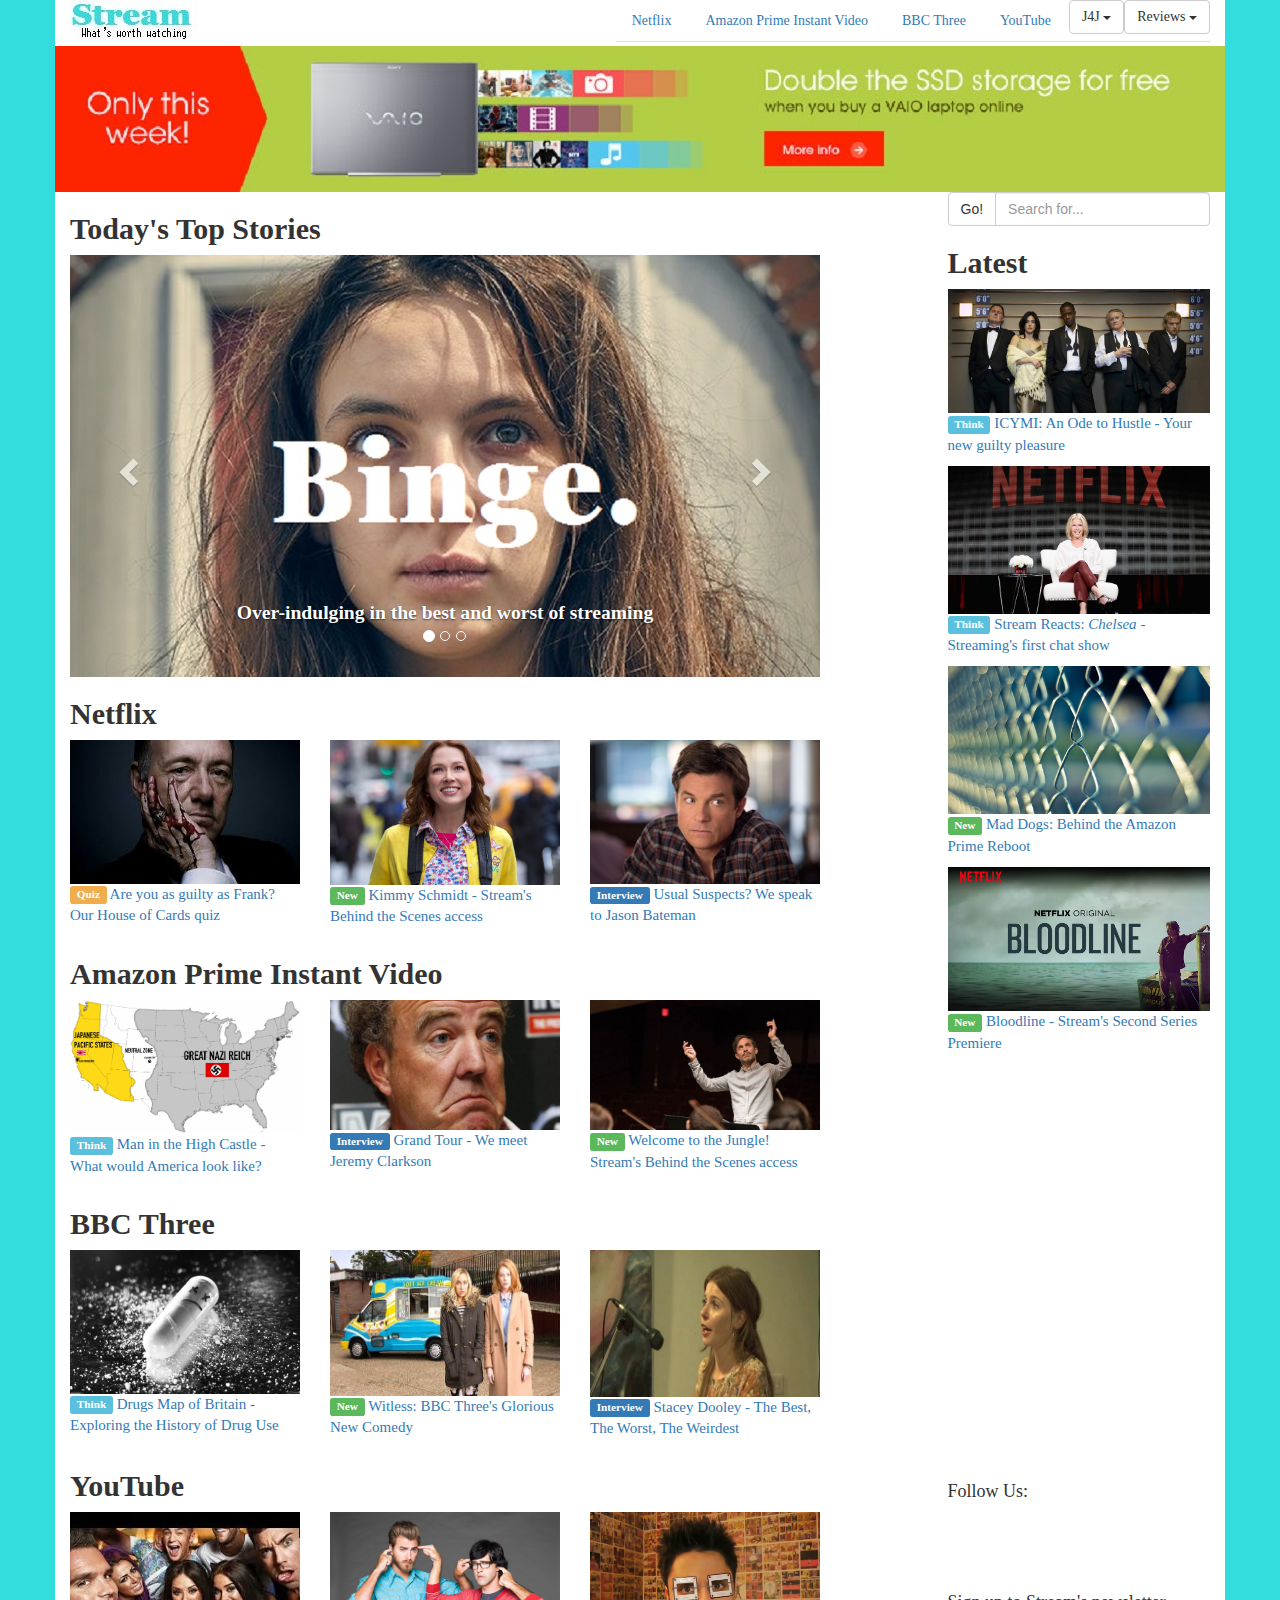
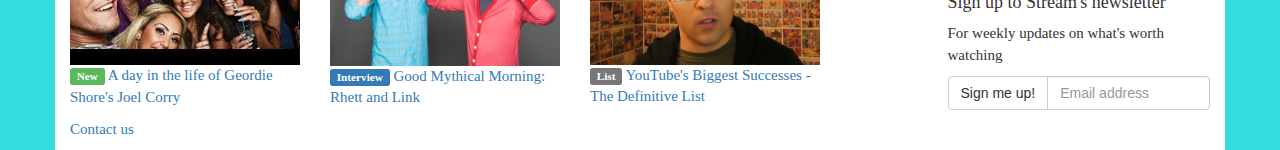
<file: bootstrap-3.3.6-dist/index.html>
<!DOCTYPE html>
<html lang="en">
  <head>
    <meta charset="utf-8">
    <meta http-equiv="X-UA-Compatible" content="IE=edge">
    <meta name="viewport" content="width=device-width, initial-scale=1">
    <link rel="stylesheet" href="https://maxcdn.bootstrapcdn.com/font-awesome/4.6.2/css/font-awesome.min.css">
    <!-- The above 3 meta tags *must* come first in the head; any other head content must come *after* these tags -->
    <title>Stream: What's Worth Watching</title>

    <!-- Bootstrap -->
    <link href="css/bootstrap.min.css" rel="stylesheet">
    <link rel='stylesheet prefetch' href='https://cdnjs.cloudflare.com/ajax/libs/animate.css/3.2.3/animate.min.css'>
<link rel="stylesheet" href="css/custom.css" media="screen" title="no title" charset="utf-8">

    <!-- HTML5 shim and Respond.js for IE8 support of HTML5 elements and media queries -->
    <!-- WARNING: Respond.js doesn't work if you view the page via file:// -->
    <!--[if lt IE 9]>
      <script src="https://oss.maxcdn.com/html5shiv/3.7.2/html5shiv.min.js"></script>
      <script src="https://oss.maxcdn.com/respond/1.4.2/respond.min.js"></script>
    <![endif]-->
  </head>
  
  <body cz-shortcut-listen="true">
  <script src="https://ajax.googleapis.com/ajax/libs/jquery/1.11.3/jquery.min.js"></script>
    <!-- Include all compiled plugins (below), or include individual files as needed -->
    <script src="js/bootstrap.min.js"></script>
    <script src='https://kimberleybond21.github.io/STREAM-MAG/bootstrap-3.3.6-dist/wow.js'></script>

    <div class="blog-masthead">
      <div class="container">
        <a href="index.html"><img src="img/strm1.jpg" alt="" /></a>
        <nav class="blog-nav pull-right" >
          <ul class="nav nav-tabs">
    <li role="presentation"><a href="#">Netflix</a></li>
    <li role="presentation"><a href="#">Amazon Prime Instant Video</a></li>
    <li role="presentation"><a href="#">BBC Three</a></li>
    <li role="presentation"><a href="#">YouTube</a></li>
    <li role="presentation">
      <div class="dropdown">
    <button class="btn btn-default dropdown-toggle" type="button" id="dropdownMenu1" data-toggle="dropdown" aria-haspopup="true" aria-expanded="true">
      J4J
      <span class="caret"></span>
    </button>
    <ul class="dropdown-menu" aria-labelledby="dropdownMenu1">
      <li><a href="#">Binge</a></li>
      <li><a href="#">Quizzes</a></li>
      <li><a href="#">Community</a></li>
      <li><a href="#">ICYMI</a></li>
      <li role="separator" class="divider"></li>
      <li><a href="#">Tube - Stream's Channel</a></li>
    </ul>
    <li role="presentation">
  <div class="dropdown">
<button class="btn btn-default dropdown-toggle" type="button" id="dropdownMenu1" data-toggle="dropdown" aria-haspopup="true" aria-expanded="true">
  Reviews
  <span class="caret"></span>
</button>
<ul class="dropdown-menu" aria-labelledby="dropdownMenu1">
  <li><a href="#">What's New</a></li>
  <li><a href="#">What's Next</a></li>
  <li><a href="#">What's Leaving</a></li>
  </div></li>


  </ul></nav>
      </div>
    </div>

    <div class="container">

      <div class="blog-header">


      </div>

      <div class="row">
            <img src="img/bnrad.jpg" alt="Responsive image"/>
        <div class="col-sm-8 blog-main">

          <div class="blog-post">

            <h2 class="blog-post-title"><b>Today's Top Stories </h2></b>


            <div id="carousel-example-generic" class="carousel slide" data-ride="carousel">
  <!-- Indicators -->
  <ol class="carousel-indicators">
    <li data-target="#carousel-example-generic" data-slide-to="0" class="active"></li>
    <li data-target="#carousel-example-generic" data-slide-to="1"></li>
    <li data-target="#carousel-example-generic" data-slide-to="2"></li>
  </ol>

  <!-- Wrapper for slides -->
  <div class="carousel-inner" role="listbox">
    <div class="item active">
      <img src="img/13.jpg" alt="Responsive image">
      <div class="carousel-caption">
      <a href="Binge.html"> Over-indulging in the best and worst of streaming </a>
      </div>
    </div>
    <div class="item">
      <img src="img/mbmf.jpg" alt="Responsive image">
      <div class="carousel-caption">
<a href="mbmf page.html"> <i>  Murdered By My Father </i>: The uncomfortable reality behind BBC 3's hard-hitting drama </a>
      </div>

    </div>
    <div class="item">
      <!-- 16:9 aspect ratio -->
<iframe width="800" height="417" src="https://www.youtube.com/embed/8U5yVrQ_1eY" frameborder="0" allowfullscreen></iframe>
      <div class="carousel-caption">
    <a href="https://www.youtube.com/watch?v=8U5yVrQ_1eY">  <i> Stream </i> Reacts: Pakistani's Discuss <i>Murdered By My Father</i> </a>
      </div>
    </div>
  </div>

  <!-- Controls -->
  <a class="left carousel-control" href="#carousel-example-generic" role="button" data-slide="prev">
    <span class="glyphicon glyphicon-chevron-left" aria-hidden="true"></span>
    <span class="sr-only">Previous</span>
  </a>
  <a class="right carousel-control" href="#carousel-example-generic" role="button" data-slide="next">
    <span class="glyphicon glyphicon-chevron-right" aria-hidden="true"></span>
    <span class="sr-only">Next</span>
  </a>
</div>
<script type="text/javascript">
  $('.carousel').carousel()
</script>


          </div><!-- /.blog-post -->

<h2><b> Netflix </h2></b>

          <div class="row Netflix">
            <div class="col-md-4">
              <a href="film.html"> <img src="img/hoc.jpg" class= "img-responsive" alt="Responsive image">
                <p>
              <span class="label label-warning">Quiz</span> Are you as guilty as Frank? Our House of Cards quiz
              </p> </a>
            </div>
            <div class="col-md-4">
              <a href="film.html"> <img src="img/uks.jpg" class= "img-responsive" alt="Responsive image">
                <p>
              <span class="label label-success">New</span>  Kimmy Schmidt - Stream's Behind the Scenes access
              </p> </a>
            </div>
            <div class="col-md-4">
              <a href="film.html"> <img src="img/arrd.jpg" class= "img-responsive" alt="Responsive image">
                <p>
                  <span class="label label-primary">Interview</span> Usual Suspects? We speak to Jason Bateman
              </p> </a>
            </div>



          </div>

          <h2><b> Amazon Prime Instant Video</h2></b>

                    <div class="row Netflix">
                      <div class="col-md-4">
                      <a href="film.html"> <img src="img/mhc.png" class= "img-responsive" alt="Responsive image">
                          <p>
                      <span class="label label-info">Think</span>   Man in the High Castle - What would America look like?
                        </p> </a>
                      </div>
                      <div class="col-md-4">
                        <a href="film.html"> <img src="img/jez.jpg" class= "img-responsive" alt="Responsive image">
                          <p>
                        <span class="label label-primary">Interview</span>  Grand Tour - We meet Jeremy Clarkson
                        </p> </a>
                      </div>
                      <div class="col-md-4">
                        <a href="film.html"> <img src="img/mj.jpg" class= "img-responsive" alt="Responsive image">
                          <p>
                        <span class="label label-success">New</span>  Welcome to the Jungle! Stream's Behind the Scenes access
                        </p> </a>
                      </div>

                    </div>

                    <h2><b> BBC Three </h2></b>

                              <div class="row Netflix">
                                <div class="col-md-4">
                                  <a href="film.html"> <img src="img/drg.jpg" class= "img-responsive" alt="Responsive image">
                                    <p>
                                    <span class="label label-info">Think</span> Drugs Map of Britain - Exploring the History of Drug Use
                                  </p> </a>
                                </div>
                                <div class="col-md-4">
                                  <a href="film.html"> <img src="img/wtls.jpg" class= "img-responsive" alt="Responsive image">
                                    <p>
                                    <span class="label label-success">New</span> Witless: BBC Three's Glorious New Comedy
                                  </p> </a>
                                </div>
                                <div class="col-md-4">
                                  <a href="film.html"> <img src="img/sd.jpg" class= "img-responsive" alt="Responsive image">
                                    <p>
                          <span class="label label-primary">Interview</span> Stacey Dooley - The Best, The Worst, The Weirdest
                                  </p> </a>
                                </div>

                              </div>

                              <h2><b> YouTube </h2></b>

                                        <div class="row Netflix">
                                          <div class="col-md-4">
                                            <a href="film.html"> <img src="img/gs.jpg" class= "img-responsive" alt="Responsive image">
                                              <p>
                                            <span class="label label-success">New</span>    A day in the life of Geordie Shore's Joel Corry
                                            </p> </a>
                                          </div>
                                          <div class="col-md-4">
                                            <a href="film.html"> <img src="img/rl.jpg" class= "img-responsive" alt="Responsive image">
                                              <p>
                                         <span class="label label-primary">Interview</span>  Good Mythical Morning: Rhett and Link
                                            </p> </a>
                                          </div>
                                          <div class="col-md-4">
                                            <a href="film.html"> <img src="img/rwj.jpg" class= "img-responsive" alt="Responsive image">
                                              <p>
                                            <span class="label label-default">List</span> YouTube's Biggest Successes - The Definitive List
                                            </p> </a>

                                          </div>



        </div><!-- /.blog-main -->
</div>

        <div class="col-sm-3 col-sm-offset-1 blog-sidebar">
          <div class="input-group">
     <span class="input-group-btn">
       <button class="btn btn-default" type="button">Go!</button>
     </span>
     <input type="text" class="form-control" placeholder="Search for...">
   </div><!-- /input-group -->
          <div class="sidebar-module sidebar-module-inset">

            <h2><b>Latest</b></h2>
          </div>
          <div class="sidebar-module">
            <ol class="list-unstyled">
              <li class="animated fadeInRight wow"><a href="hustle page.html"><img src="img/hstl.jpg" class= "img-responsive" alt="Responsive image">
                <p>  <span class="label label-info">Think</span> ICYMI: An Ode to Hustle - Your new guilty pleasure
                </p> </a> </a></li>
              <li class="animated fadeInRight wow"><a href="new chat show.html"> <img src="img/chlsee.jpg" class= "img-responsive" alt="Responsive image">
                <p>  <span class="label label-info">Think</span> Stream Reacts: <i> Chelsea </i>- Streaming's first chat show
                </p> </a> </a></li>

              <li class="animated fadeInRight wow"><a href="film.html"><img src="img/mdgs.jpg" class= "img-responsive" alt="Responsive image">
              <p>  <span class="label label-success">New</span> Mad Dogs: Behind the Amazon Prime Reboot </p></a></li>
              <li class="animated fadeInRight wow"><a href="film.html"><img src="img/bldln.jpg" class= "img-responsive" alt="Responsive image">
            <p>    <span class="label label-success">New</span>  Bloodline - Stream's Second Series Premiere </p></a></li>
              <li class="animated fadeInRight wow"><a href="film.html"><img src="img/jj.jpg" class= "img-responsive" alt="Responsive image">
              <p>  <span class="label label-primary">Interview</span> Jessica Jones - We Speak to Krysten Ritter </p></a></li></a></li>
              <li class="animated fadeInRight wow"><a href="film.html"><img src="img/bjhm.jpg" class= "img-responsive" alt="Responsive image">
              <p>  <span class="label label-warning">Quiz</span> BoJack Horseman - How damn fine are you? </p></a></li>

            </ol>
          </div>
          <div class="sidebar-module">
            <h4>Follow Us:</h4>

              <div class="share">
                  <a href="film.html"><i class="fa fa-twitter-square animated zoomIn wow"></i></a>
                  <a href="film.html"><i class="fa fa-facebook-square animated zoomIn wow"></i></a>
                <a href="film.html"><i class="fa fa-snapchat-square animated zoomIn wow"></i></a>
                <a href="film.html"><i class="fa fa-instagram animated zoomIn wow"></i></a>

                <h4> Sign up to Stream's newsletter </h4>
                <p> For weekly updates on what's worth watching </p>
                <div class="input-group">
           <span class="input-group-btn">
             <button class="btn btn-default" type="button">Sign me up!</button>
           </span>
           <input type="text" class="form-control" placeholder="Email address">
         </div><!-- /input-group -->

              </div>            </footer>
            </ol>
          </div>
        </div><!-- /.blog-sidebar -->

      </div><!-- /.row -->
      <p>  <a href="film.html">Contact us</a> </p>
    </div><!-- /.container -->

    <footer class="blog-footer">




 
  </body>
</html>
<script>
new WOW().init();

</script>
</file>
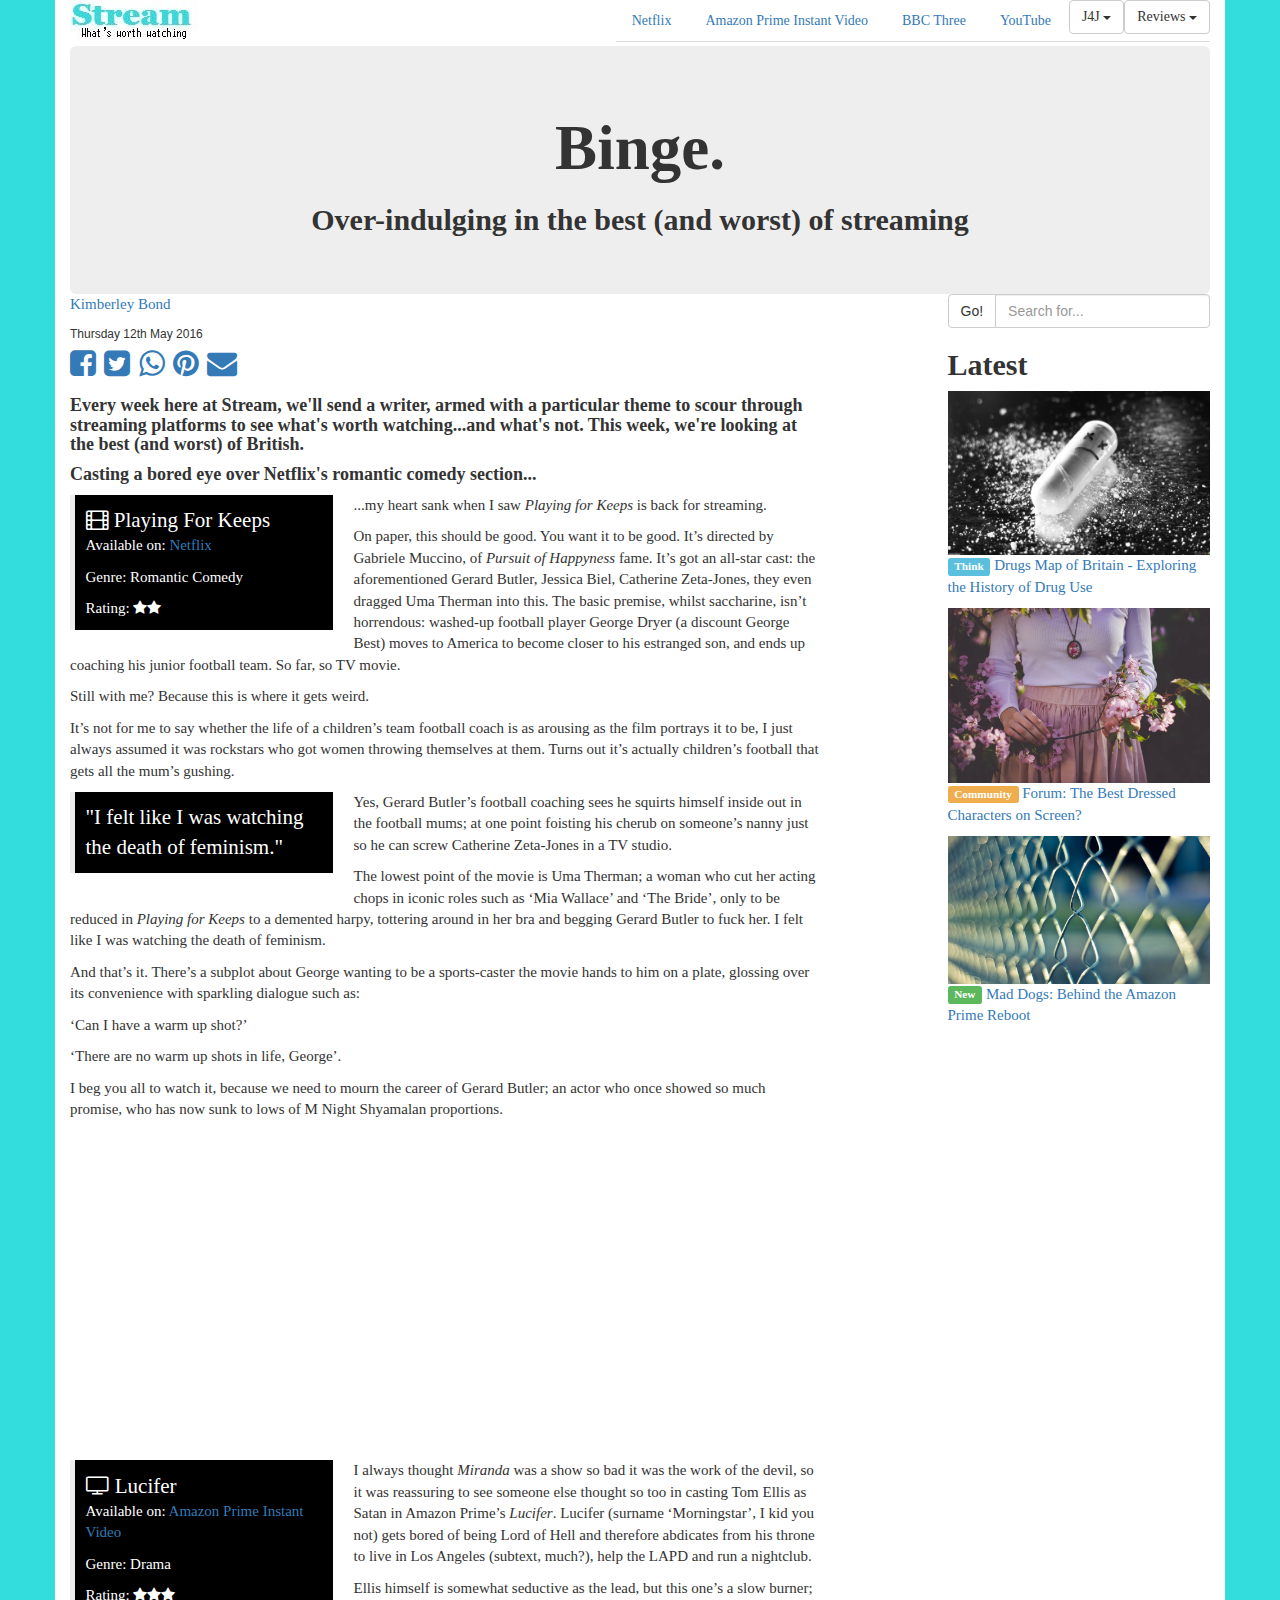
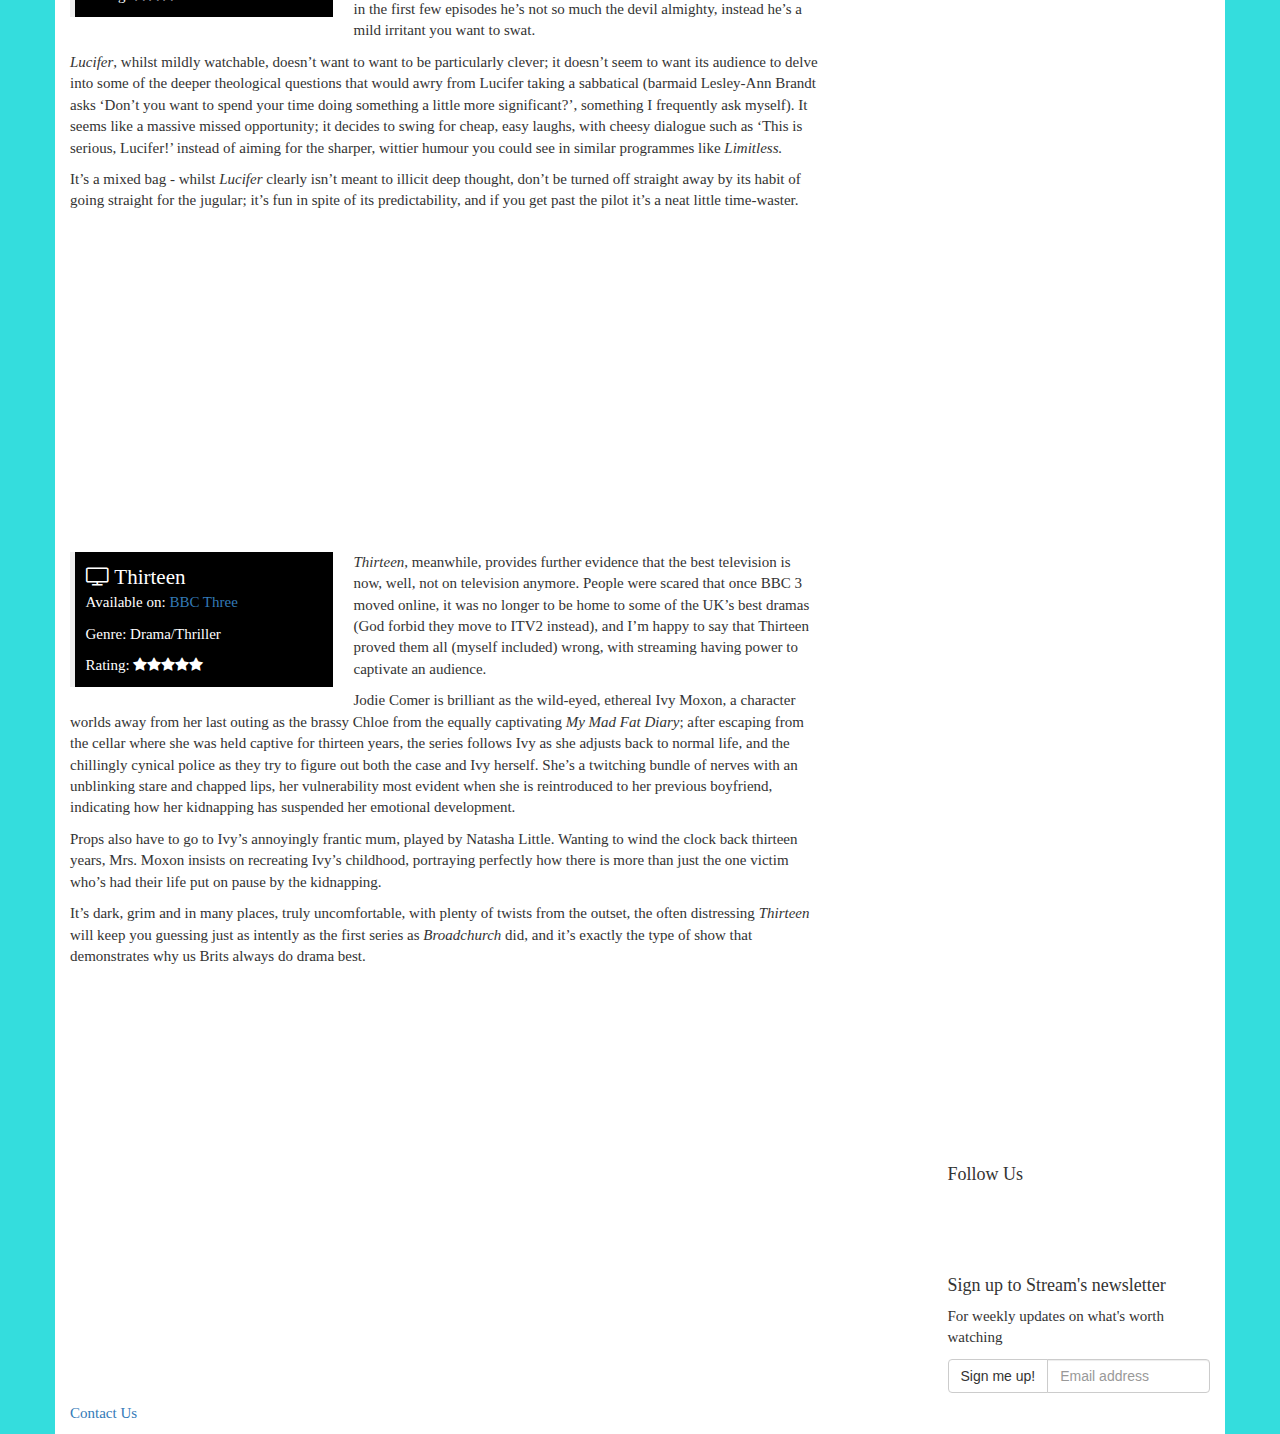
<file: bootstrap-3.3.6-dist/Binge.html>
<!DOCTYPE html>
<html lang="en">
  <head>
    <meta charset="utf-8">
    <meta http-equiv="X-UA-Compatible" content="IE=edge">
    <meta name="viewport" content="width=device-width, initial-scale=1">
    <!-- The above 3 meta tags *must* come first in the head; any other head content must come *after* these tags -->
    <title>Binge: Overindulging in the Best (and Worst) of streaming </title>
    <link rel="stylesheet" href="https://maxcdn.bootstrapcdn.com/font-awesome/4.6.2/css/font-awesome.min.css">
    <!-- Bootstrap -->
    <link href="css/bootstrap.min.css" rel="stylesheet">
    <link rel='stylesheet prefetch' href='https://cdnjs.cloudflare.com/ajax/libs/animate.css/3.2.3/animate.min.css'>
<link rel="stylesheet" href="css/custom.css" media="screen" title="no title" charset="utf-8">

    <!-- HTML5 shim and Respond.js for IE8 support of HTML5 elements and media queries -->
    <!-- WARNING: Respond.js doesn't work if you view the page via file:// -->
    <!--[if lt IE 9]>
      <script src="https://oss.maxcdn.com/html5shiv/3.7.2/html5shiv.min.js"></script>
      <script src="https://oss.maxcdn.com/respond/1.4.2/respond.min.js"></script>
    <![endif]-->
  </head>
  <body cz-shortcut-listen="true">
<script src="https://ajax.googleapis.com/ajax/libs/jquery/1.11.3/jquery.min.js"></script>
    <!-- Include all compiled plugins (below), or include individual files as needed -->
    <script src="js/bootstrap.min.js"></script>
    <script src='https://kimberleybond21.github.io/STREAM-MAG/bootstrap-3.3.6-dist/wow.js'></script>
    <div class="blog-masthead">
      <div class="container">
        <a href="index.html"><img src="img/strm1.jpg" alt="" /></a>
        <nav class="blog-nav pull-right" >
          <ul class="nav nav-tabs">
    <li role="presentation"><a href="#">Netflix</a></li>
    <li role="presentation"><a href="#">Amazon Prime Instant Video</a></li>
    <li role="presentation"><a href="#">BBC Three</a></li>
    <li role="presentation"><a href="#">YouTube</a></li>
    <li role="presentation">
      <div class="dropdown">
    <button class="btn btn-default dropdown-toggle" type="button" id="dropdownMenu1" data-toggle="dropdown" aria-haspopup="true" aria-expanded="true">
      J4J
      <span class="caret"></span>
    </button>
    <ul class="dropdown-menu" aria-labelledby="dropdownMenu1">
      <li><a href="#">Binge</a></li>
      <li><a href="#">Quizzes</a></li>
      <li><a href="#">Community</a></li>
      <li><a href="#">ICYMI</a></li>
      <li role="separator" class="divider"></li>
      <li><a href="#">Tube - Stream's Channel</a></li>
    </ul>
    <li role="presentation">
  <div class="dropdown">
<button class="btn btn-default dropdown-toggle" type="button" id="dropdownMenu1" data-toggle="dropdown" aria-haspopup="true" aria-expanded="true">
  Reviews
  <span class="caret"></span>
</button>
<ul class="dropdown-menu" aria-labelledby="dropdownMenu1">
  <li><a href="#">What's New</a></li>
  <li><a href="#">What's Next</a></li>
  <li><a href="#">What's Leaving</a></li>
  </div></li>


  </ul></nav>
      </div>
    </div>



<div class="container">
  <div class="jumbotron">
  <h1><b>Binge.</b></h1>
  <h2><b>Over-indulging in the best (and worst) of streaming</b></h2>
</div>


  <div class="row">

    <div class="col-sm-8 blog-main">

      <span><p><a href="https://twitter.com/0xKimberley">Kimberley Bond</a></p></span>
      <div class="byline"> Thursday 12th May 2016
      </div>
      <div class="share2">
        <a href="film.html"><i class="fa fa-facebook-square" aria-hidden="true"></i></a></li>
        <a href="film.html"><i class="fa fa-twitter-square" aria-hidden="true"></i></a></li>
        <a href="film.html"><i class="fa fa-whatsapp" aria-hidden="true"></i></a></li>
        <a href="film.html"><i class="fa fa-pinterest" aria-hidden="true"></i></a></li>
        <a href="film.html"><i class="fa fa-envelope" aria-hidden="true"></i></a></li>
      </div>
  <h4> <b> Every week here at Stream, we'll send a writer, armed with a particular theme to scour through streaming platforms to see what's worth watching...and what's not. This week, we're looking at the best (and worst) of British.
      </b></h4>











                    <h4><b> Casting a bored eye over Netflix's romantic comedy section... </h4></b>
                    <blockquote class="left">
                  <i class="fa fa-film" aria-hidden="true"></i> Playing For Keeps
                    <p>Available on: <a href="https://www.netflix.com/search/playing?jbv=70208258&jbp=0&jbr=0/#"> Netflix</p> </a>
                    <p>Genre: Romantic Comedy</p>
                    <p>Rating: <i class="fa fa-star" aria-hidden="true"></i><i class="fa fa-star" aria-hidden="true"></i></p>
                    </blockquote>
                    <p>...my heart sank when I saw <i>Playing for Keeps</i> is back for streaming. </p>
                  <p> On paper, this should be good. You want it to be good. It’s directed by Gabriele Muccino, of <i>Pursuit of Happyness</i> fame. It’s got an all-star cast: the aforementioned Gerard Butler, Jessica Biel, Catherine Zeta-Jones, they even dragged Uma Therman into this. The basic premise, whilst saccharine, isn’t horrendous: washed-up football player George Dryer (a discount George Best) moves to America to become closer to his estranged son, and ends up coaching his junior football team. So far, so TV movie.
                  </p>







                    <p> Still with me? Because this is where it gets weird.</p>
                    <p> It’s not for me to say whether the life of a children’s team football coach is as arousing as the film portrays it to be, I just always assumed it was rockstars who got women throwing themselves at them. Turns out it’s actually children’s football that gets all the mum’s gushing. </p>
                    <blockquote class="left">
  "I felt like I was watching the death of feminism."
</blockquote>
<p> Yes, Gerard Butler’s football coaching sees he squirts himself inside out in the football mums; at one point foisting his cherub on someone’s nanny just so he can screw Catherine Zeta-Jones in a TV studio. </p>
<p> The lowest point of the movie is Uma Therman; a woman who cut her acting chops in iconic roles such as ‘Mia Wallace’ and ‘The Bride’, only to be reduced in <i>Playing for Keeps</i> to a demented harpy, tottering around in her bra and begging Gerard Butler to fuck her. I felt like I was watching the death of feminism. </p>
<p> And that’s it. There’s a subplot about George wanting to be a sports-caster the movie hands to him on a plate, glossing over its convenience with sparkling dialogue such as: </p>
<p>‘Can I have a warm up shot?’ </p>
<p> ‘There are no warm up shots in life, George’. </p>

<p> I beg you all to watch it, because we need to mourn the career of Gerard Butler; an actor who once showed so much promise, who has now sunk to lows of M Night Shyamalan proportions. </p>
<iframe width="750" height="315" src="https://www.youtube.com/embed/ez9U9bw4XwM" frameborder="0" allowfullscreen></iframe> </blockquote>
<p></p>
<p>
  </p>
  <p>

  </p>


                        <blockquote class="left">
                       <i class="fa fa-television" aria-hidden="true"></i> Lucifer
                      <p> Available on: <a href="http://www.watch-episodes.tv/lucifer/#"> Amazon Prime Instant Video </p> </a>
                      <p> Genre: Drama </p>
                      <p> Rating: <i class="fa fa-star" aria-hidden="true"></i><i class="fa fa-star" aria-hidden="true"></i><i class="fa fa-star" aria-hidden="true"></i> </p>
                      </blockquote>


<p>                      I always thought <i>Miranda</i> was a show so bad it was the work of the devil, so it was reassuring to see someone else thought so too in casting Tom Ellis as Satan in Amazon Prime’s <i>Lucifer</i>. Lucifer (surname ‘Morningstar’, I kid you not) gets bored of being Lord of Hell and therefore abdicates from his throne to live in Los Angeles (subtext, much?), help the LAPD and run a nightclub. </p>
<p> Ellis himself is somewhat seductive as the lead, but this one’s a slow burner; in the first few episodes he’s not so much the devil almighty, instead he’s a mild irritant you want to swat. </p>
<p> <i>Lucifer</i>, whilst mildly watchable, doesn’t want to want to be particularly clever; it doesn’t seem to want its audience to delve into some of the deeper theological questions that would awry from Lucifer taking a sabbatical (barmaid Lesley-Ann Brandt asks ‘Don’t you want to spend your time doing something a little more significant?’, something I frequently ask myself). It seems like a massive missed opportunity; it decides to swing for cheap, easy laughs, with cheesy dialogue such as ‘This is serious, Lucifer!’ instead of aiming for the sharper, wittier humour you could see in similar programmes like <i>Limitless.</i> </p>
<p> It’s a mixed bag - whilst <i>Lucifer</i> clearly isn’t meant to illicit deep thought, don’t be turned off straight away by its habit of going straight for the jugular; it’s fun in spite of its predictability, and if you get past the pilot it’s a neat little time-waster. </p>
<iframe width="750" height="315" src="https://www.youtube.com/embed/X4bF_quwNtw" frameborder="0" allowfullscreen></iframe>

<p></p>
<p>
  </p>
  <p>

  </p>


                    <blockquote class="left">
                  <i class="fa fa-television" aria-hidden="true"></i> Thirteen
                  <p> Available on: <a href="http://www.bbc.co.uk/iplayer/episodes/p03kbqgf/#"> BBC Three </p> </a>
                  <p> Genre: Drama/Thriller </p>
                  <p> Rating: <i class="fa fa-star" aria-hidden="true"></i><i class="fa fa-star" aria-hidden="true"></i><i class="fa fa-star" aria-hidden="true"></i><i class="fa fa-star" aria-hidden="true"></i><i class="fa fa-star" aria-hidden="true"></i> </p>
                  </blockquote>

<p> <i>Thirteen</i>, meanwhile, provides further evidence that the best television is now, well, not on television anymore. People were scared that once BBC 3 moved online, it was no longer to be home to some of the UK’s best dramas (God forbid they move to ITV2 instead), and I’m happy to say that Thirteen proved them all (myself included) wrong, with streaming having power to captivate an audience. </p>
<p> Jodie Comer is brilliant as the wild-eyed, ethereal Ivy Moxon, a character worlds away from her last outing as the brassy Chloe from the equally captivating <i>My Mad Fat Diary</i>; after escaping from the cellar where she was held captive for thirteen years, the series follows Ivy as she adjusts back to normal life, and the chillingly cynical police as they try to figure out both the case and Ivy herself. She’s a twitching bundle of nerves with an unblinking stare and chapped lips, her vulnerability most evident when she is reintroduced to her previous boyfriend, indicating how her kidnapping has suspended her emotional development. </p>
<p> Props also have to go to Ivy’s annoyingly frantic mum, played by Natasha Little. Wanting to wind the clock back thirteen years, Mrs. Moxon insists on recreating Ivy’s childhood, portraying perfectly how there is more than just the one victim who’s had their life put on pause by the kidnapping. </p>
<p> It’s dark, grim and in many places, truly uncomfortable, with plenty of twists from the outset, the often distressing <i>Thirteen</i> will keep you guessing just as intently as the first series as <i>Broadchurch</i> did, and it’s exactly the type of show that demonstrates why us Brits always do drama best. </p>
<iframe width="750" height="315" src="https://www.youtube.com/embed/1oYf2n-acIA" frameborder="0" allowfullscreen></iframe>
<p>

</p>
<p>

</p>
      </div><!-- /.blog-main -->


        <div class="col-sm-3 col-sm-offset-1 blog-sidebar">
          <div class="input-group">
     <span class="input-group-btn">
       <button class="btn btn-default" type="button">Go!</button>
     </span>
     <input type="text" class="form-control" placeholder="Search for...">
   </div><!-- /input-group -->
          <div class="sidebar-module sidebar-module-inset">
            <h2><b>Latest</b></h2>

          <div class="sidebar-module">

            <ol class="list-unstyled">
              <li class="animated fadeInRight wow"><a href="film.html"> <img src="img/drg.jpg" class= "img-responsive" alt="Responsive image">
                <p>  <span class="label label-info">Think</span> Drugs Map of Britain - Exploring the History of Drug Use
                </p> </a>
                <li class="animated fadeInRight wow"><a href="film.html"> <img src="img/flower.jpeg" class= "img-responsive" alt="Responsive image">
                  <p>    <span class="label label-warning">Community</span> Forum: The Best Dressed Characters on Screen?
                  </p> </a>
                  <li class="animated fadeInRight wow"><a href="film.html"> <img src="img/mdgs.jpg" class= "img-responsive" alt="Responsive image">
                  <p>  <span class="label label-success">New</span>  Mad Dogs: Behind the Amazon Prime Reboot
                    </p> </a>

                      <li class="animated fadeInRight wow"><a href="film.html"> <img src="img/tp.jpg" class= "img-responsive" alt="Responsive image">
                        <p>  <span class="label label-info">Think</span> How Accurate is Transparent? We spoke to a trans man (and mother)
                        </p> </a>
                        <li class="animated fadeInRight wow"><a href="film.html"> <img src="img/hoc.jpg" class= "img-responsive" alt="Responsive image">
                          <p>  <span class="label label-warning">Quiz</span> Are you as guilty as Frank? Our House of Cards quiz
                          </p> </a>
                          <li class="animated fadeInRight wow"><a href="film.html"> <img src="img/prpcrnad.jpg" class= "img-responsive" alt="Responsive image">
<p>
</p>
                         </a>
                            <li class="animated fadeInRight wow"><a href="film.html"> <img src="img/wtls.jpg" class= "img-responsive" alt="Responsive image">
                              <p>  <span class="label label-success">New</span> Witless: BBC Three's Glorious New Comedy
                              </p> </a>

                                <li class="animated fadeInRight wow"><a href="film.html"> <img src="img/rwj.jpg" class= "img-responsive" alt="Responsive image">
                                  <p>  <span class="label label-default">List</span> YouTube's Biggest Successes: A Definitive List
                                  </p> </a>
                                  <li class="animated fadeInRight wow"><a href="film.html"> <img src="img/gnf.jpg" class= "img-responsive" alt="Responsive image">
                                    <p>  <span class="label label-warning">Quiz</span> Are you more of a Grace or a Frankie?
                                      <li class="animated fadeInRight wow"><a href="film.html"> <img src="img/jcarr.jpg" class= "img-responsive" alt="Responsive image">
                                        <p>  <span class="label label-default">List</span> Jimmy Carr's Filthiest One Liners </p> </a>
            </ol>
          </div>
          <div class="sidebar-module">
            <h4>Follow Us</h4>
            <ol class="list-unstyled">
              <div class="share">
              <a href="film.html"><i class="fa fa-facebook-square animated zoomIn wow"></i></a>

            <a href="film.html"><i class="fa fa-twitter-square animated zoomIn wow"></i></a>

              <a href="film.html"><i class="fa fa-snapchat-square animated zoomIn wow"></i></a>

            <a href="film.html"><i class="fa fa-instagram animated zoomIn wow"></i></a>
            <h4> Sign up to Stream's newsletter </h4>
            <p> For weekly updates on what's worth watching </p>
            <div class="input-group">
       <span class="input-group-btn">
         <button class="btn btn-default" type="button">Sign me up!</button>
       </span>
       <input type="text" class="form-control" placeholder="Email address">
     </div><!-- /input-group -->
</div>

            </ol>
          </div>
        </div><!-- /.blog-sidebar -->

      </div><!-- /.row -->

    </footer>

    </div><!-- /.container -->
    <footer class="blog-footer">

<p>
  <a href="film.html">Contact Us</a>
</p>



  

  </body>
</html>
<script>
new WOW().init();

</script>
</file>
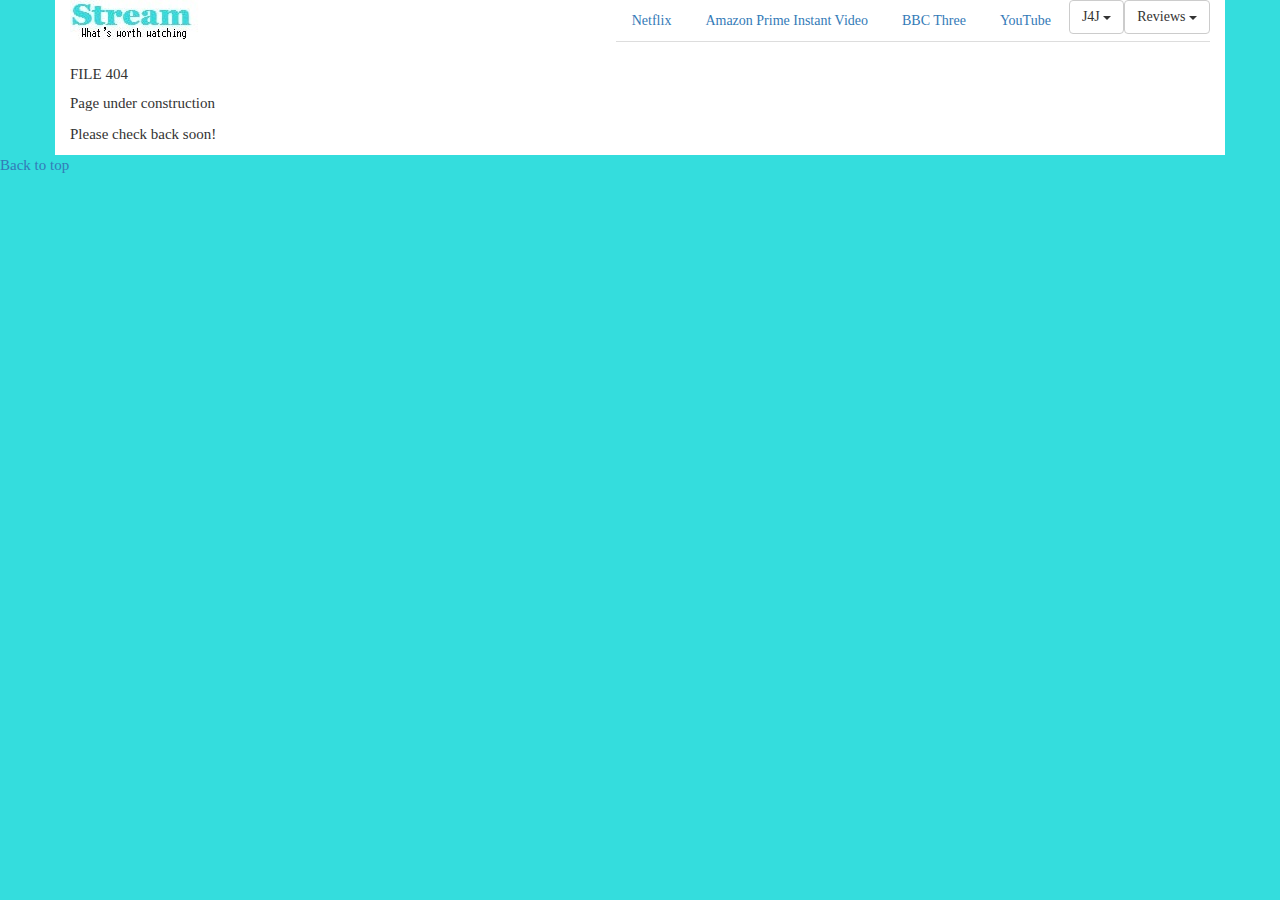
<file: bootstrap-3.3.6-dist/film.html>
<!DOCTYPE html>
<html lang="en">
  <head>
    <meta charset="utf-8">
    <meta http-equiv="X-UA-Compatible" content="IE=edge">
    <meta name="viewport" content="width=device-width, initial-scale=1">
    <link rel="stylesheet" href="https://maxcdn.bootstrapcdn.com/font-awesome/4.6.2/css/font-awesome.min.css">
    <!-- The above 3 meta tags *must* come first in the head; any other head content must come *after* these tags -->
    <title>Stream: What's Worth Watching</title>

    <!-- Bootstrap -->
    <link href="css/bootstrap.min.css" rel="stylesheet">
    <link rel='stylesheet prefetch' href='https://cdnjs.cloudflare.com/ajax/libs/animate.css/3.2.3/animate.min.css'>
<link rel="stylesheet" href="css/custom.css" media="screen" title="no title" charset="utf-8">

    <!-- HTML5 shim and Respond.js for IE8 support of HTML5 elements and media queries -->
    <!-- WARNING: Respond.js doesn't work if you view the page via file:// -->
    <!--[if lt IE 9]>
      <script src="https://oss.maxcdn.com/html5shiv/3.7.2/html5shiv.min.js"></script>
      <script src="https://oss.maxcdn.com/respond/1.4.2/respond.min.js"></script>
    <![endif]-->
  </head>
  <body cz-shortcut-listen="true">
  <script src="https://ajax.googleapis.com/ajax/libs/jquery/1.11.3/jquery.min.js"></script>
    <!-- Include all compiled plugins (below), or include individual files as needed -->
    <script src="js/bootstrap.min.js"></script>
    <script src='https://kimberleybond21.github.io/STREAM-MAG/bootstrap-3.3.6-dist/wow.js'></script>
    <div class="blog-masthead">
      <div class="container">
        <a href="index.html"><img src="img/strm1.jpg" alt="" /></a>
        <nav class="blog-nav pull-right" >
          <ul class="nav nav-tabs">
    <li role="presentation"><a href="#">Netflix</a></li>
    <li role="presentation"><a href="#">Amazon Prime Instant Video</a></li>
    <li role="presentation"><a href="#">BBC Three</a></li>
    <li role="presentation"><a href="#">YouTube</a></li>
    <li role="presentation">
      <div class="dropdown">
    <button class="btn btn-default dropdown-toggle" type="button" id="dropdownMenu1" data-toggle="dropdown" aria-haspopup="true" aria-expanded="true">
      J4J
      <span class="caret"></span>
    </button>
    <ul class="dropdown-menu" aria-labelledby="dropdownMenu1">
      <li><a href="#">Binge</a></li>
      <li><a href="#">Quizzes</a></li>
      <li><a href="#">Community</a></li>
      <li role="separator" class="divider"></li>
      <li><a href="#">Stream channel</a></li>
    </ul>
    <li role="presentation">
  <div class="dropdown">
<button class="btn btn-default dropdown-toggle" type="button" id="dropdownMenu1" data-toggle="dropdown" aria-haspopup="true" aria-expanded="true">
  Reviews
  <span class="caret"></span>
</button>
<ul class="dropdown-menu" aria-labelledby="dropdownMenu1">
  <li><a href="#">What's New</a></li>
  <li><a href="#">What's Next</a></li>
  <li><a href="#">What's Leaving</a></li>
  </div></li>


  </ul></nav>
      </div>
    </div>

    <div class="container">

<h3> <p> FILE 404 </h3> <p>
  <p> Page under construction </p>
  <p> Please check back soon! </p>
                </ol>
              </div>            </footer>
            </ol>
          </div>
        </div><!-- /.blog-sidebar -->

      </div><!-- /.row -->
      <p>  <a href="http://getbootstrap.com/examples/blog/#">Back to top</a> </p>
    </div><!-- /.container -->

    <footer class="blog-footer">






  </body>
</html>
<script>
new WOW().init();

</script>
</file>
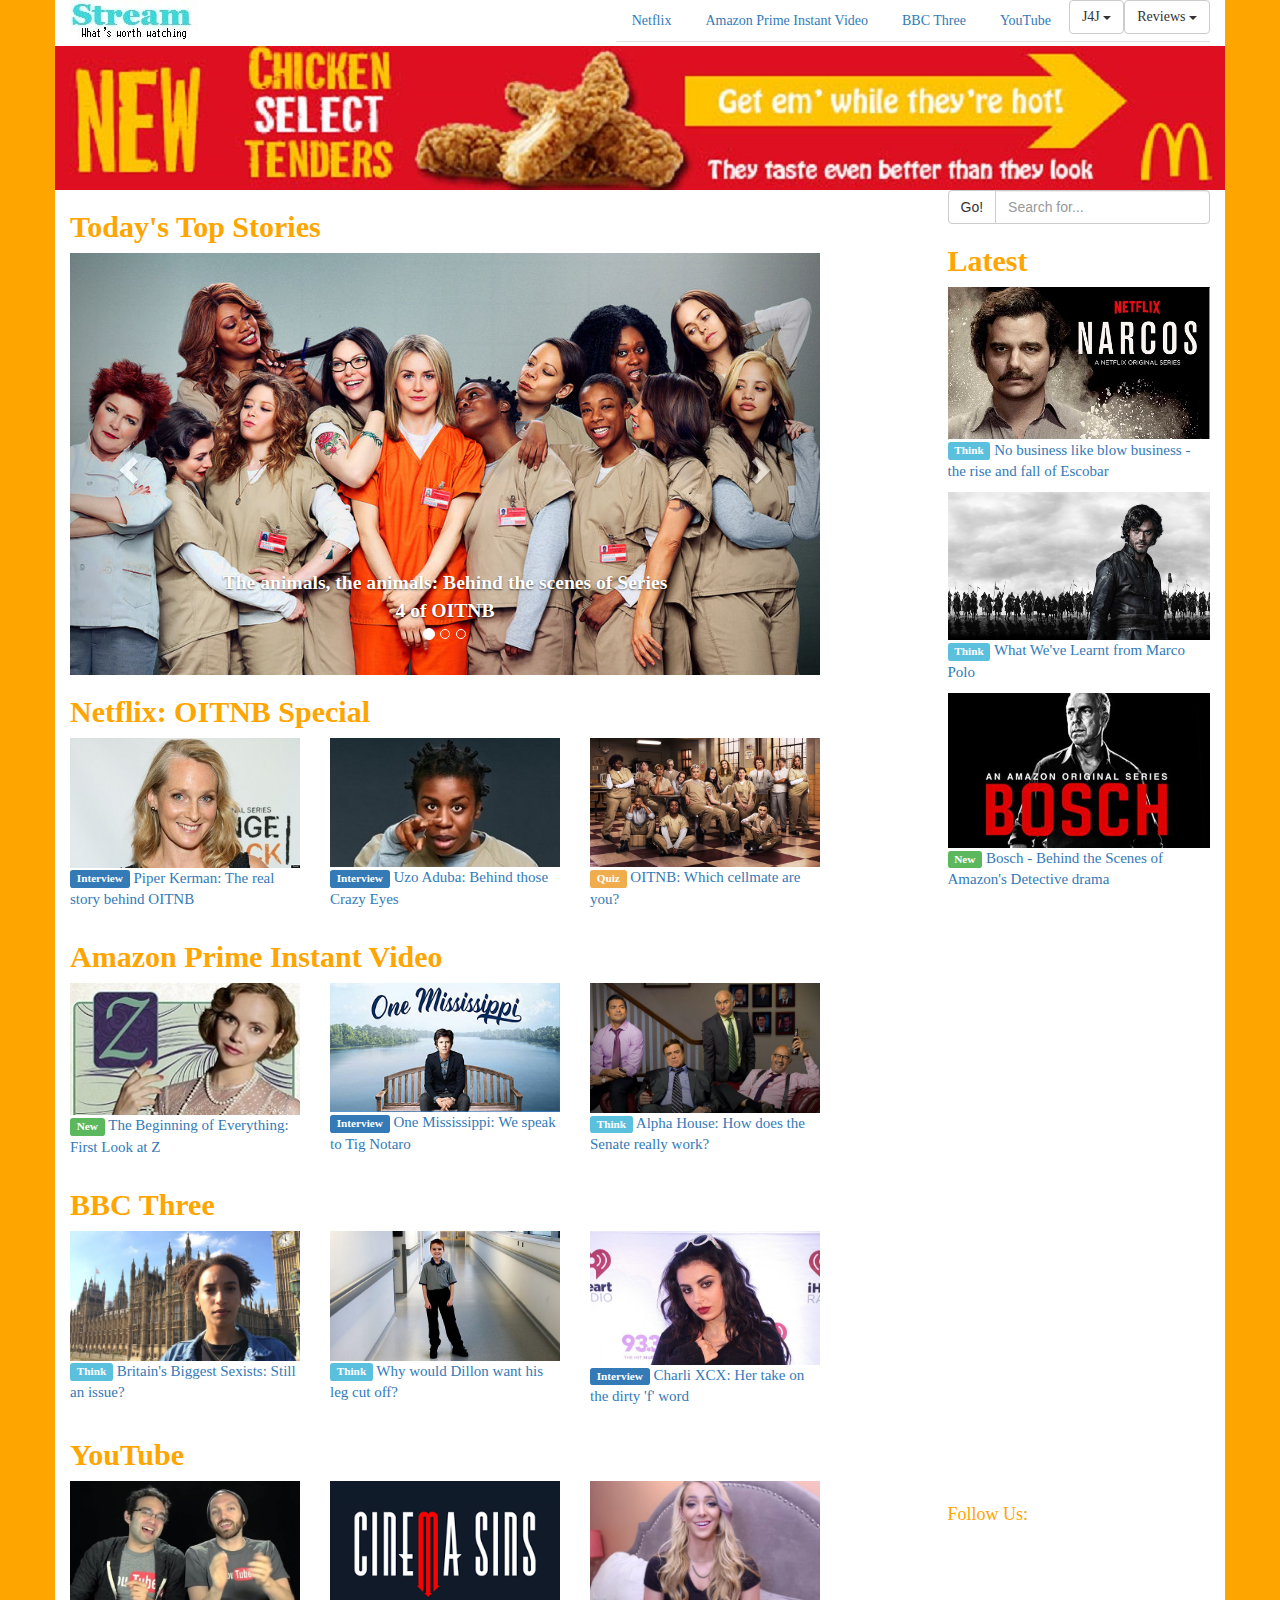
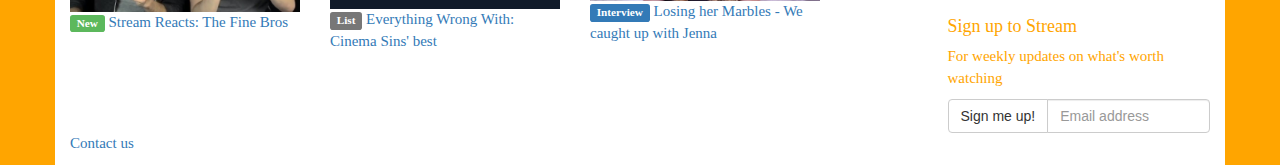
<file: bootstrap-3.3.6-dist/homepg2.html>
<!DOCTYPE html>
<html lang="en">
  <head>
    <meta charset="utf-8">
    <meta http-equiv="X-UA-Compatible" content="IE=edge">
    <meta name="viewport" content="width=device-width, initial-scale=1">
    <link rel="stylesheet" href="https://maxcdn.bootstrapcdn.com/font-awesome/4.6.2/css/font-awesome.min.css">
    <!-- The above 3 meta tags *must* come first in the head; any other head content must come *after* these tags -->
    <title>Stream: OITNB Special</title>

    <!-- Bootstrap -->
    <link href="css/bootstrap.min.css" rel="stylesheet">
    <link rel='stylesheet prefetch' href='https://cdnjs.cloudflare.com/ajax/libs/animate.css/3.2.3/animate.min.css'>
<link rel="stylesheet" href="css/custom.css" media="screen" title="no title" charset="utf-8">

    <!-- HTML5 shim and Respond.js for IE8 support of HTML5 elements and media queries -->
    <!-- WARNING: Respond.js doesn't work if you view the page via file:// -->
    <!--[if lt IE 9]>
      <script src="https://oss.maxcdn.com/html5shiv/3.7.2/html5shiv.min.js"></script>
      <script src="https://oss.maxcdn.com/respond/1.4.2/respond.min.js"></script>
    <![endif]-->
  </head>
  <body class="orange" cz-shortcut-listen="true">
      <script src="https://ajax.googleapis.com/ajax/libs/jquery/1.11.3/jquery.min.js"></script>
    <!-- Include all compiled plugins (below), or include individual files as needed -->
    <script src="js/bootstrap.min.js"></script>
    <script src='https://kimberleybond21.github.io/STREAM-MAG/bootstrap-3.3.6-dist/wow.js'></script>
    <div class="background">
    <div class="blog-masthead">
      <div class="container">
        <a href="index.html"><img src="img/strm1.jpg" alt="" /></a>
        <nav class="blog-nav pull-right" >
          <ul class="nav nav-tabs">
    <li role="presentation"><a href="#">Netflix</a></li>
    <li role="presentation"><a href="#">Amazon Prime Instant Video</a></li>
    <li role="presentation"><a href="#">BBC Three</a></li>
    <li role="presentation"><a href="#">YouTube</a></li>
    <li role="presentation">
      <div class="dropdown">
    <button class="btn btn-default dropdown-toggle" type="button" id="dropdownMenu1" data-toggle="dropdown" aria-haspopup="true" aria-expanded="true">
      J4J
      <span class="caret"></span>
    </button>
    <ul class="dropdown-menu" aria-labelledby="dropdownMenu1">
      <li><a href="#">Binge</a></li>
      <li><a href="#">Quizzes</a></li>
      <li><a href="#">Community</a></li>
      <li><a href="#">ICYMI</a></li>
      <li role="separator" class="divider"></li>
      <li><a href="#">Tube - Stream's Channel</a></li>
    </ul>
      <li role="presentation">
    <div class="dropdown">
  <button class="btn btn-default dropdown-toggle" type="button" id="dropdownMenu1" data-toggle="dropdown" aria-haspopup="true" aria-expanded="true">
    Reviews
    <span class="caret"></span>
  </button>
  <ul class="dropdown-menu" aria-labelledby="dropdownMenu1">
    <li><a href="#">What's New</a></li>
    <li><a href="#">What's Next</a></li>
    <li><a href="#">What's Leaving</a></li>
  </ul>
  </div></li>


  </ul></nav>
      </div>
    </div>


    <div class="container">

      <div class="blog-header">


      </div>

      <div class="row">
            <img src="img/bnrad2.jpg" alt="Responsive image"/>
        <div class="col-sm-8 blog-main">

          <div class="blog-post">

            <h2 class="blog-post-title"><b>Today's Top Stories </h2></b>


            <div id="carousel-example-generic" class="carousel slide" data-ride="carousel">
  <!-- Indicators -->
  <ol class="carousel-indicators">
    <li data-target="#carousel-example-generic" data-slide-to="0" class="active"></li>
    <li data-target="#carousel-example-generic" data-slide-to="1"></li>
    <li data-target="#carousel-example-generic" data-slide-to="2"></li>
  </ol>

  <!-- Wrapper for slides -->
  <div class="carousel-inner" role="listbox">
    <div class="item active">
      <img src="img/oitnbcrsl.png" alt="Responsive image">
      <div class="carousel-caption">
        <a href="film.html">   The animals, the animals: Behind the scenes of Series 4 of OITNB </a>
      </div>
    </div>
    <div class="item">
      <img src="img/bingercover3.jpg" alt="Responsive image">
      <div class="carousel-caption">
      <a href="film.html">   We look at Louis...in all his glory. </a>
      </div>

    </div>
    <div class="item">
      <!-- 16:9 aspect ratio -->
    <img src="img/drsl.jpg" alt="Responsive image">
      <div class="carousel-caption">
          <a href="film.html"> <i> Dr. Pimple Popper </i>- How Youtube sensation Sandra Lee blew our mind (and burst our spots) </a>
      </div>
    </div>
  </div>

  <!-- Controls -->
  <a class="left carousel-control" href="#carousel-example-generic" role="button" data-slide="prev">
    <span class="glyphicon glyphicon-chevron-left" aria-hidden="true"></span>
    <span class="sr-only">Previous</span>
  </a>
  <a class="right carousel-control" href="#carousel-example-generic" role="button" data-slide="next">
    <span class="glyphicon glyphicon-chevron-right" aria-hidden="true"></span>
    <span class="sr-only">Next</span>
  </a>
</div>
<script type="text/javascript">
  $('.carousel').carousel()
</script>


          </div><!-- /.blog-post -->

<h2><b> Netflix: OITNB Special </h2></b>

          <div class="row Netflix">
            <div class="col-md-4">
              <a href="film.html"> <img src="img/pk.jpg" class= "img-responsive" alt="Responsive image">
                <p>
                 <span class="label label-primary">Interview</span> Piper Kerman: The real story behind OITNB
              </p> </a>
            </div>
            <div class="col-md-4">
              <a href="film.html"> <img src="img/crzeye.jpg" class= "img-responsive" alt="Responsive image">
                <p>
             <span class="label label-primary">Interview</span> Uzo Aduba: Behind those Crazy Eyes
              </p> </a>
            </div>
            <div class="col-md-4">
              <a href="film.html"> <img src="img/oinb.jpg" class= "img-responsive" alt="Responsive image">
                <p>
                <span class="label label-warning">Quiz</span> OITNB: Which cellmate are you?
              </p> </a>
            </div>



          </div>

          <h2><b> Amazon Prime Instant Video</h2></b>

                    <div class="row Netflix">
                      <div class="col-md-4">
                        <a href="film.html"> <img src="img/z.jpg" class= "img-responsive" alt="Responsive image">
                          <p>
                      <span class="label label-success">New</span> The Beginning of Everything: First Look at Z
                        </p> </a>
                      </div>
                      <div class="col-md-4">
                        <a href="film.html"> <img src="img/1m.png" class= "img-responsive" alt="Responsive image">
                          <p>
                        <span class="label label-primary">Interview</span> One Mississippi:  We speak to Tig Notaro
                        </p> </a>
                      </div>
                      <div class="col-md-4">
                        <a href="film.html"> <img src="img/ah.jpg" class= "img-responsive" alt="Responsive image">
                          <p>
                        <span class="label label-info">Think</span>  Alpha House: How does the Senate really work?
                        </p> </a>
                      </div>

                    </div>

                    <h2><b> BBC Three </h2></b>

                              <div class="row Netflix">
                                <div class="col-md-4">
                                  <a href="film.html"> <img src="img/bbs.jpg" class= "img-responsive" alt="Responsive image">
                                    <p>
                                    <span class="label label-info">Think</span> Britain's Biggest Sexists: Still an issue?
                                  </p> </a>
                                </div>
                                <div class="col-md-4">
                                  <a href="film.html"> <img src="img/boycut.jpg" class= "img-responsive" alt="Responsive image">
                                    <p>
                                    <span class="label label-info">Think</span> Why would Dillon want his leg cut off?
                                  </p> </a>
                                </div>
                                <div class="col-md-4">
                                  <a href="film.html"> <img src="img/xcx.jpg" class= "img-responsive" alt="Responsive image">
                                    <p>
                          <span class="label label-primary">Interview</span> Charli XCX: Her take on the dirty 'f' word
                                  </p> </a>
                                </div>

                              </div>

                              <h2><b> YouTube </h2></b>

                                        <div class="row Netflix">
                                          <div class="col-md-4">
                                            <a href="film.html"> <img src="img/fb.jpg" class= "img-responsive" alt="Responsive image">
                                              <p>
                                            <span class="label label-success">New</span> Stream Reacts: The Fine Bros
                                            </p> </a>
                                          </div>
                                          <div class="col-md-4">
                                            <a href="film.html"> <img src="img/cs.png" class= "img-responsive" alt="Responsive image">
                                              <p>
                                         <span class="label label-default">List</span>  Everything Wrong With: Cinema Sins' best
                                            </p> </a>
                                          </div>
                                          <div class="col-md-4">
                                            <a href="film.html"> <img src="img/jmbl.png" class= "img-responsive" alt="Responsive image">
                                              <p>
                                            <span class="label label-primary">Interview</span> Losing her Marbles - We caught up with Jenna
                                            </p> </a>

                                          </div>



        </div><!-- /.blog-main -->
</div>

        <div class="col-sm-3 col-sm-offset-1 blog-sidebar">
          <div class="input-group">
     <span class="input-group-btn">
       <button class="btn btn-default" type="button">Go!</button>
     </span>
     <input type="text" class="form-control" placeholder="Search for...">
   </div><!-- /input-group -->
          <div class="sidebar-module sidebar-module-inset">

            <h2><b>Latest</b></h2>
          </div>
          <div class="sidebar-module">
            <ol class="list-unstyled">
              <li class="animated fadeInRight wow"><a href="film.html"> <img src="img/nrcs.jpg" class= "img-responsive" alt="Responsive image">
                <p>  <span class="label label-info">Think</span> No business like blow business - the rise and fall of Escobar
                </p> </a> </a></li>

              <li class="animated fadeInRight wow"><a href="film.html"> <img src="img/mp.jpg" class= "img-responsive" alt="Responsive image">
                <p>  <span class="label label-info">Think</span> What We've Learnt from Marco Polo
                </p> </a></li>
              <li class="animated fadeInRight wow"><a href="film.html"><img src="img/bsch.png" class= "img-responsive" alt="Responsive image">
              <p>  <span class="label label-success">New</span> Bosch - Behind the Scenes of Amazon's Detective drama </p></a></li>
              <li class="animated fadeInRight wow"><a href="film.html"><img src="img/bm.jpg" class= "img-responsive" alt="Responsive image">
                <p>  <span class="label label-success">New</span>  First look at Charlie Brooker's dystopic masterpiece</a></li></p>
              <li class="animated fadeInRight wow"><a href="film.html"><img src="img/7ds.jpg" class= "img-responsive" alt="Responsive image">
              <p>    <span class="label label-primary">Interview</span> We speak to manga writer Nakana Suzuki </p></a></li></a></li>
              <li class="animated fadeInRight wow"><a href="film.html"><img src="img/mon.jpg" class= "img-responsive" alt="Responsive image">
                <p>  <span class="label label-warning">Quiz</span>  Master of None - which one-liner are you? </p></a></li>

            </ol>
          </div>
          <div class="sidebar-module">
            <h4>Follow Us:</h4>

              <div class="share">

                  <a href="film.html"><i class="fa fa-facebook-square animated zoomIn wow"></i></a>

                <a href="film.html"><i class="fa fa-twitter-square animated zoomIn wow"></i></a>

                  <a href="film.html"><i class="fa fa-snapchat-square animated zoomIn wow"></i></a>

                <a href="film.html"><i class="fa fa-instagram animated zoomIn wow"></i></a>
                <h4> Sign up to Stream </h4>
                <p> For weekly updates on what's worth watching </p>
                <div class="input-group">
           <span class="input-group-btn">
             <button class="btn btn-default" type="button">Sign me up!</button>
           </span>
           <input type="text" class="form-control" placeholder="Email address">
         </div><!-- /input-group -->
              </div>            </footer>
            </ol>
          </div>
        </div><!-- /.blog-sidebar -->

      </div><!-- /.row -->
      <p>  <a href="film.html">Contact us</a> </p>
    </div><!-- /.container -->

    <footer class="blog-footer">





</div>
  </body>
</html>
<script>
new WOW().init();

</script>
</file>
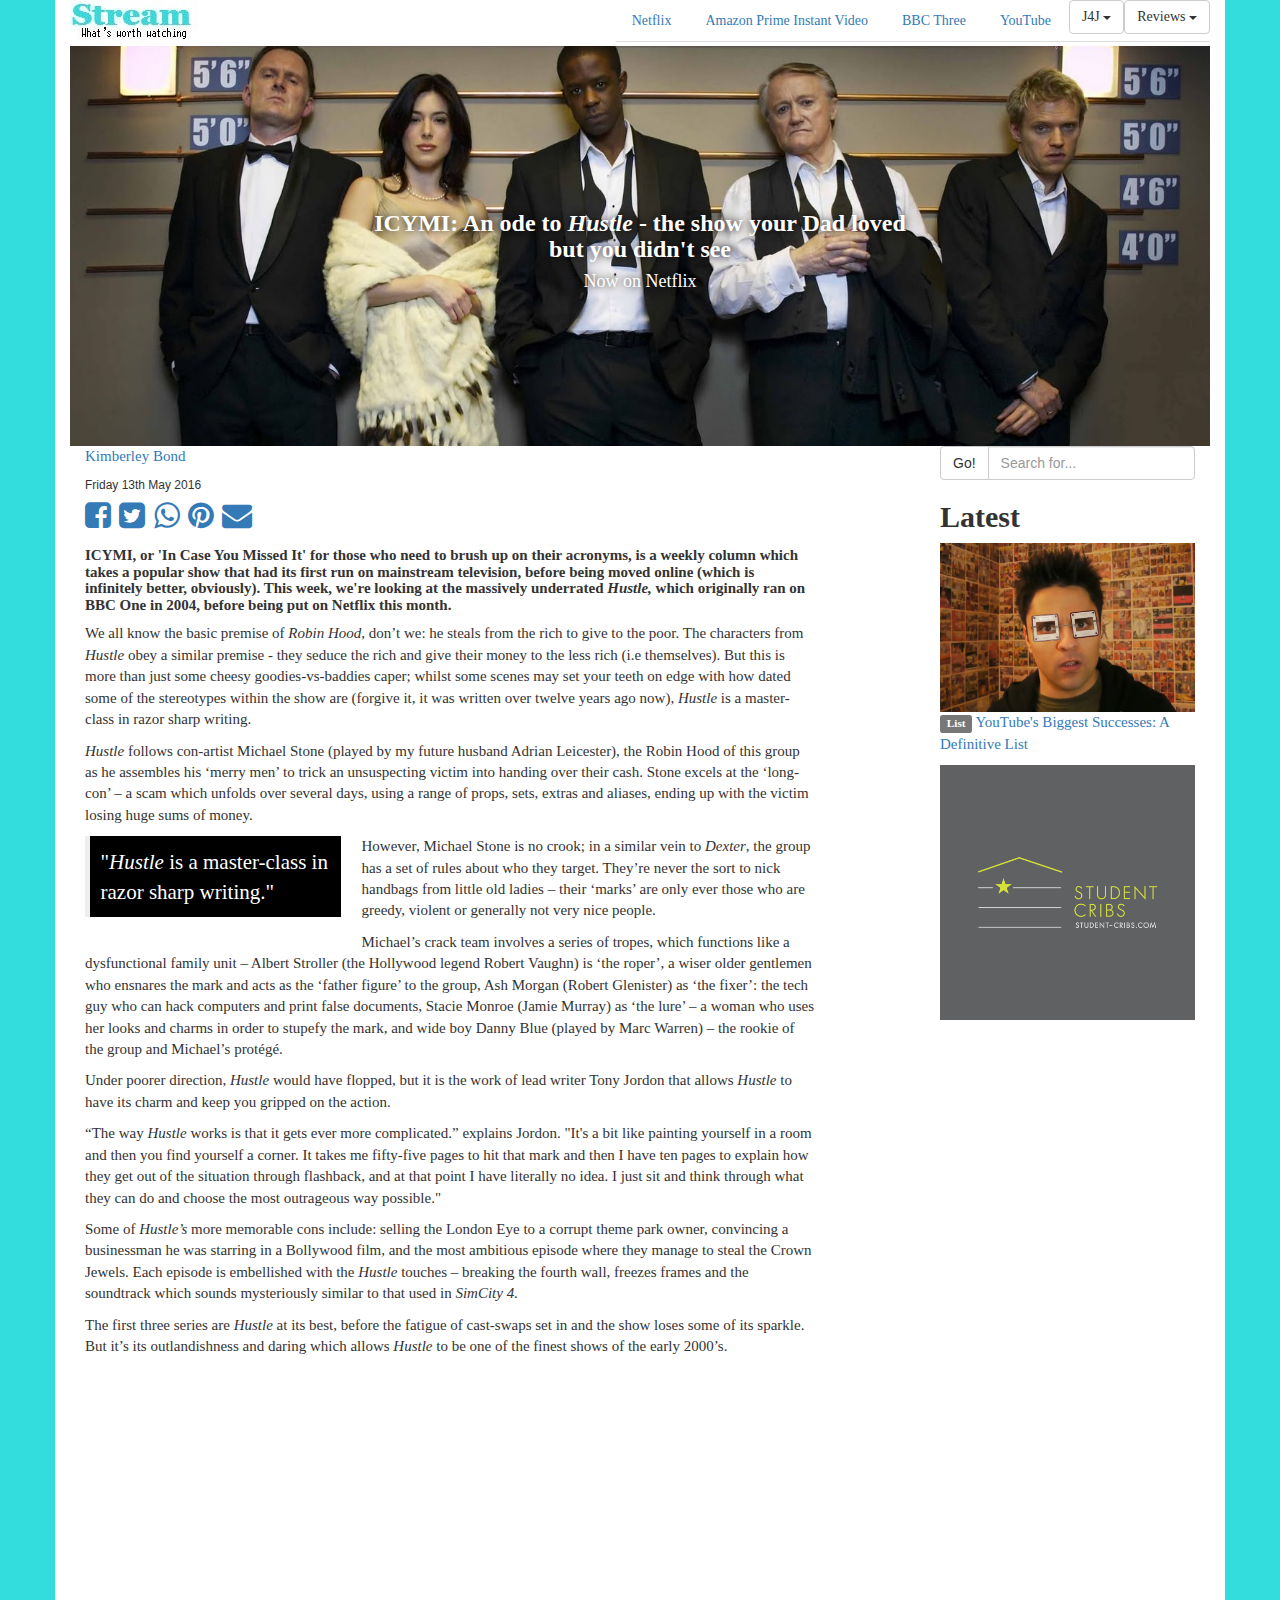
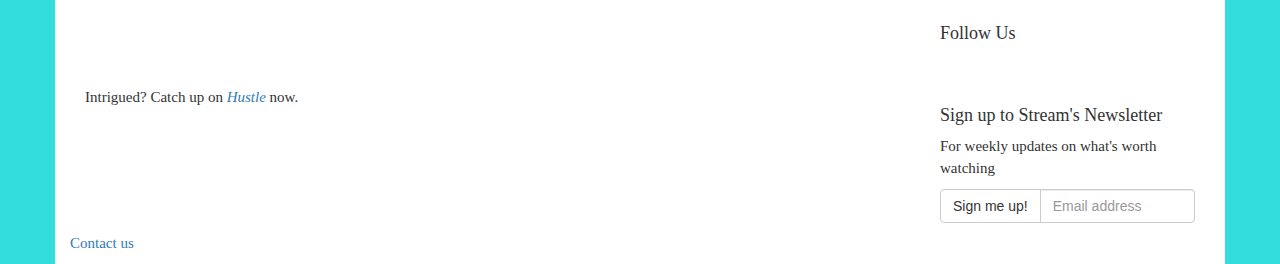
<file: bootstrap-3.3.6-dist/hustle page.html>
<!DOCTYPE html>
<html lang="en">
  <head>
    <meta charset="utf-8">
    <meta http-equiv="X-UA-Compatible" content="IE=edge">
    <meta name="viewport" content="width=device-width, initial-scale=1">
    <!-- The above 3 meta tags *must* come first in the head; any other head content must come *after* these tags -->
    <title>ICYMI: Hustle </title>
    <link rel="stylesheet" href="https://maxcdn.bootstrapcdn.com/font-awesome/4.6.2/css/font-awesome.min.css">
    <!-- Bootstrap -->
    <link href="css/bootstrap.min.css" rel="stylesheet">
    <link rel='stylesheet prefetch' href='https://cdnjs.cloudflare.com/ajax/libs/animate.css/3.2.3/animate.min.css'>
<link rel="stylesheet" href="css/custom.css" media="screen" title="no title" charset="utf-8">

    <!-- HTML5 shim and Respond.js for IE8 support of HTML5 elements and media queries -->
    <!-- WARNING: Respond.js doesn't work if you view the page via file:// -->
    <!--[if lt IE 9]>
      <script src="https://oss.maxcdn.com/html5shiv/3.7.2/html5shiv.min.js"></script>
      <script src="https://oss.maxcdn.com/respond/1.4.2/respond.min.js"></script>
    <![endif]-->
  </head>
  <body cz-shortcut-listen="true">
  <script src="https://ajax.googleapis.com/ajax/libs/jquery/1.11.3/jquery.min.js"></script>
    <!-- Include all compiled plugins (below), or include individual files as needed -->
    <script src="js/bootstrap.min.js"></script>
    <script src='https://kimberleybond21.github.io/STREAM-MAG/bootstrap-3.3.6-dist/wow.js'></script>
    <div class="blog-masthead">
      <div class="container">
        <a href="index.html"><img src="img/strm1.jpg" alt="" /></a>
        <nav class="blog-nav pull-right" >
          <ul class="nav nav-tabs">
    <li role="presentation"><a href="#">Netflix</a></li>
    <li role="presentation"><a href="#">Amazon Prime Instant Video</a></li>
    <li role="presentation"><a href="#">BBC Three</a></li>
    <li role="presentation"><a href="#">YouTube</a></li>
    <li role="presentation">
      <div class="dropdown">
    <button class="btn btn-default dropdown-toggle" type="button" id="dropdownMenu1" data-toggle="dropdown" aria-haspopup="true" aria-expanded="true">
      J4J
      <span class="caret"></span>
    </button>
    <ul class="dropdown-menu" aria-labelledby="dropdownMenu1">
      <li><a href="#">Binge</a></li>
      <li><a href="#">Quizzes</a></li>
      <li><a href="#">Community</a></li>
      <li><a href="#">ICYMI</a></li>
      <li role="separator" class="divider"></li>
      <li><a href="#">Tube - Stream's Channel</a></li>
    </ul>
    <li role="presentation">
  <div class="dropdown">
<button class="btn btn-default dropdown-toggle" type="button" id="dropdownMenu1" data-toggle="dropdown" aria-haspopup="true" aria-expanded="true">
  Reviews
  <span class="caret"></span>
</button>
<ul class="dropdown-menu" aria-labelledby="dropdownMenu1">
  <li><a href="#">What's New</a></li>
  <li><a href="#">What's Next</a></li>
  <li><a href="#">What's Leaving</a></li>
  </div></li>



  </ul></nav>
      </div>
    </div>






  <div class="row">



    <div class="container">
      <section class="hustle img_container">

      <header>
      <h3><b>ICYMI:
    An ode to <i> Hustle </i>- the show your Dad loved but you didn't see </h3>
    <h4> Now on Netflix </h4></b>

      </header>
      </section>
   <div class="col-sm-8 blog-main">


<span><p><a href="https://twitter.com/0xKimberley">Kimberley Bond</a></p></span>
<div class="byline"> Friday 13th May 2016
</div>
<div class="share2">
<a href="film.html"><i class="fa fa-facebook-square" aria-hidden="true"></i></a></li>
<a href="film.html"><i class="fa fa-twitter-square" aria-hidden="true"></i></a></li>
<a href="film.html"><i class="fa fa-whatsapp" aria-hidden="true"></i></a></li>
<a href="film.html"><i class="fa fa-pinterest" aria-hidden="true"></i></a></li>
<a href="film.html"><i class="fa fa-envelope" aria-hidden="true"></i></a></li>
</div>
<h4> <b> <p> ICYMI, or 'In Case You Missed It' for those who need to brush up on their acronyms, is a weekly column which takes a popular show that had its first run on mainstream television, before being moved online (which is infinitely better, obviously). This week, we're looking at the massively underrated<i> Hustle, </i> which originally ran on BBC One in 2004, before being put on Netflix this month. </p> </b></h4>
<p></p>
<p>We all know the basic premise of <i>Robin Hood</i>, don’t we: he steals from the rich to give to the poor. The characters from <i>Hustle</i> obey a similar premise - they seduce the rich and give their money to the less rich (i.e themselves). But this is more than just some cheesy goodies-vs-baddies caper; whilst some scenes may set your teeth on edge with how dated some of the stereotypes within the show are (forgive it, it was written over twelve years ago now), <i>Hustle</i> is a master-class in razor sharp writing.</p>
<p><i>Hustle</i> follows con-artist Michael Stone (played by my future husband Adrian Leicester), the Robin Hood of this group as he assembles his ‘merry men’ to trick an unsuspecting victim into handing over their cash. Stone excels at the ‘long-con’ – a scam which unfolds over several days, using a range of props, sets, extras and aliases, ending up with the victim losing huge sums of money.</p>
<blockquote class="left">
  "<i>Hustle </i> is a master-class in razor sharp writing."
  <p> </p>
</blockquote>

<p> However, Michael Stone is no crook; in a similar vein to <i>Dexter</i>, the group has a set of rules about who they target. They’re never the sort to nick handbags from little old ladies – their ‘marks’ are only ever those who are greedy, violent or generally not very nice people. </p>
  <p> Michael’s crack team involves a series of tropes, which functions like a dysfunctional family unit – Albert Stroller (the Hollywood legend Robert Vaughn) is ‘the roper’, a wiser older gentlemen who ensnares the mark and acts as the ‘father figure’ to the group, Ash Morgan (Robert Glenister) as ‘the fixer’: the tech guy who can hack computers and print false documents, Stacie Monroe (Jamie Murray) as ‘the lure’ – a woman who uses her looks and charms in order to stupefy the mark, and wide boy Danny Blue (played by Marc Warren) – the rookie of the group and Michael’s protégé. </p>
  <p>Under poorer direction, <i>Hustle</i> would have flopped, but it is the work of lead writer Tony Jordon that allows <i>Hustle</i> to have its charm and keep you gripped on the action. </p>
  <p> “The way <i>Hustle</i> works is that it gets ever more complicated.” explains Jordon. "It's a bit like painting yourself in a room and then you find yourself a corner. It takes me fifty-five pages to hit that mark and then I have ten pages to explain how they get out of the situation through flashback, and at that point I have literally no idea. I just sit and think through what they can do and choose the most outrageous way possible." </p>
  <p> Some of <i>Hustle’s</i> more memorable cons include: selling the London Eye to a corrupt theme park owner, convincing a businessman he was starring in a Bollywood film, and the most ambitious episode where they manage to steal the Crown Jewels. Each episode is embellished with the <i>Hustle</i> touches – breaking the fourth wall, freezes frames and the soundtrack which sounds mysteriously similar to that used in <i>SimCity 4.</i> </p>
  <p>The first three series are <i>Hustle</i> at its best, before the fatigue of cast-swaps set in and the show loses some of its sparkle. But it’s its outlandishness and daring which allows <i>Hustle</i> to be one of the finest shows of the early 2000’s.</p>
<iframe width="725" height="315" src="https://www.youtube.com/embed/rAgsA3u0FCk" frameborder="0" allowfullscreen></iframe>
<p> Intrigued? Catch up on <i> <a href="https://www.netflix.com/watch/70266695?trackId=14170289&tctx=0%2C0%2Cc586c245-82bf-4b6d-a7c1-4a2fe3122a09-10364437"> Hustle </i></a> now.
<p>
</p>
        </div><!-- /.blog-main -->


        <div class="col-sm-3 col-sm-offset-1 blog-sidebar">
          <div class="input-group">
     <span class="input-group-btn">
       <button class="btn btn-default" type="button">Go!</button>
     </span>
     <input type="text" class="form-control" placeholder="Search for...">
   </div><!-- /input-group -->
          <div class="sidebar-module sidebar-module-inset">
            <h2><b>Latest</b></h2>

          <div class="sidebar-module">

            <ol class="list-unstyled">

                                <li class="animated fadeInRight wow"><a href="film.html"> <img src="img/rwj.jpg" class= "img-responsive" alt="Responsive image">
                                  <p>  <span class="label label-default">List</span> YouTube's Biggest Successes: A Definitive List </p> </a>
                                    <li class="animated fadeInRight wow"><a href="film.html"> <img src="img/ad4.png" class= "img-responsive" alt="Responsive image">
                          <p></p>
                                      <li class="animated fadeInRight wow"><a href="film.html"><img src="img/jj.jpg" class= "img-responsive" alt="Responsive image">
                                        <p><span class="label label-primary"> Interview</span>  Jessica Jones - We Speak to Krysten Ritter </p></a></li></a></li>
                                            <li class="animated fadeInRight wow"><a href="film.html"> <img src="img/gnf.jpg" class= "img-responsive" alt="Responsive image">
                                              <p>  <span class="label label-warning">Quiz</span> Are you more Grace or Frankie?
                                                  <li class="animated fadeInRight wow"><a href="film.html"> <img src="img/louth2.jpg" class= "img-responsive" alt="Responsive image">
                                                    <p>  <span class="label label-info">Think</span> Louis Theroux - What was the weirdest weekend?
                                              </p> </a>
            </ol>
          </div>
          <div class="sidebar-module">
            <h4>Follow Us</h4>
            <ol class="list-unstyled">
          <div class="share2">
            <a href="film.html"><i class="fa fa-facebook-square animated zoomIn wow"></i></a>

          <a href="film.html"><i class="fa fa-twitter-square animated zoomIn wow"></i></a>

            <a href="film.html"><i class="fa fa-snapchat-square animated zoomIn wow"></i></a>

          <a href="film.html"><i class="fa fa-instagram animated zoomIn wow"></i></a>
          <h4> Sign up to Stream's Newsletter </h4>
          <p> For weekly updates on what's worth watching </p>
          <div class="input-group">
     <span class="input-group-btn">
       <button class="btn btn-default" type="button">Sign me up!</button>
     </span>
     <input type="text" class="form-control" placeholder="Email address">
   </div><!-- /input-group -->
            </ol>
          </div>
        </div><!-- /.blog-sidebar -->

      </div><!-- /.row -->
      <footer class="blog-footer">

        <p>
          <a href="film.html">Contact us</a>
        </p>
      </footer>
    </div><!-- /.container -->






  </body>
</html>
<script>
new WOW().init();

</script>
</file>
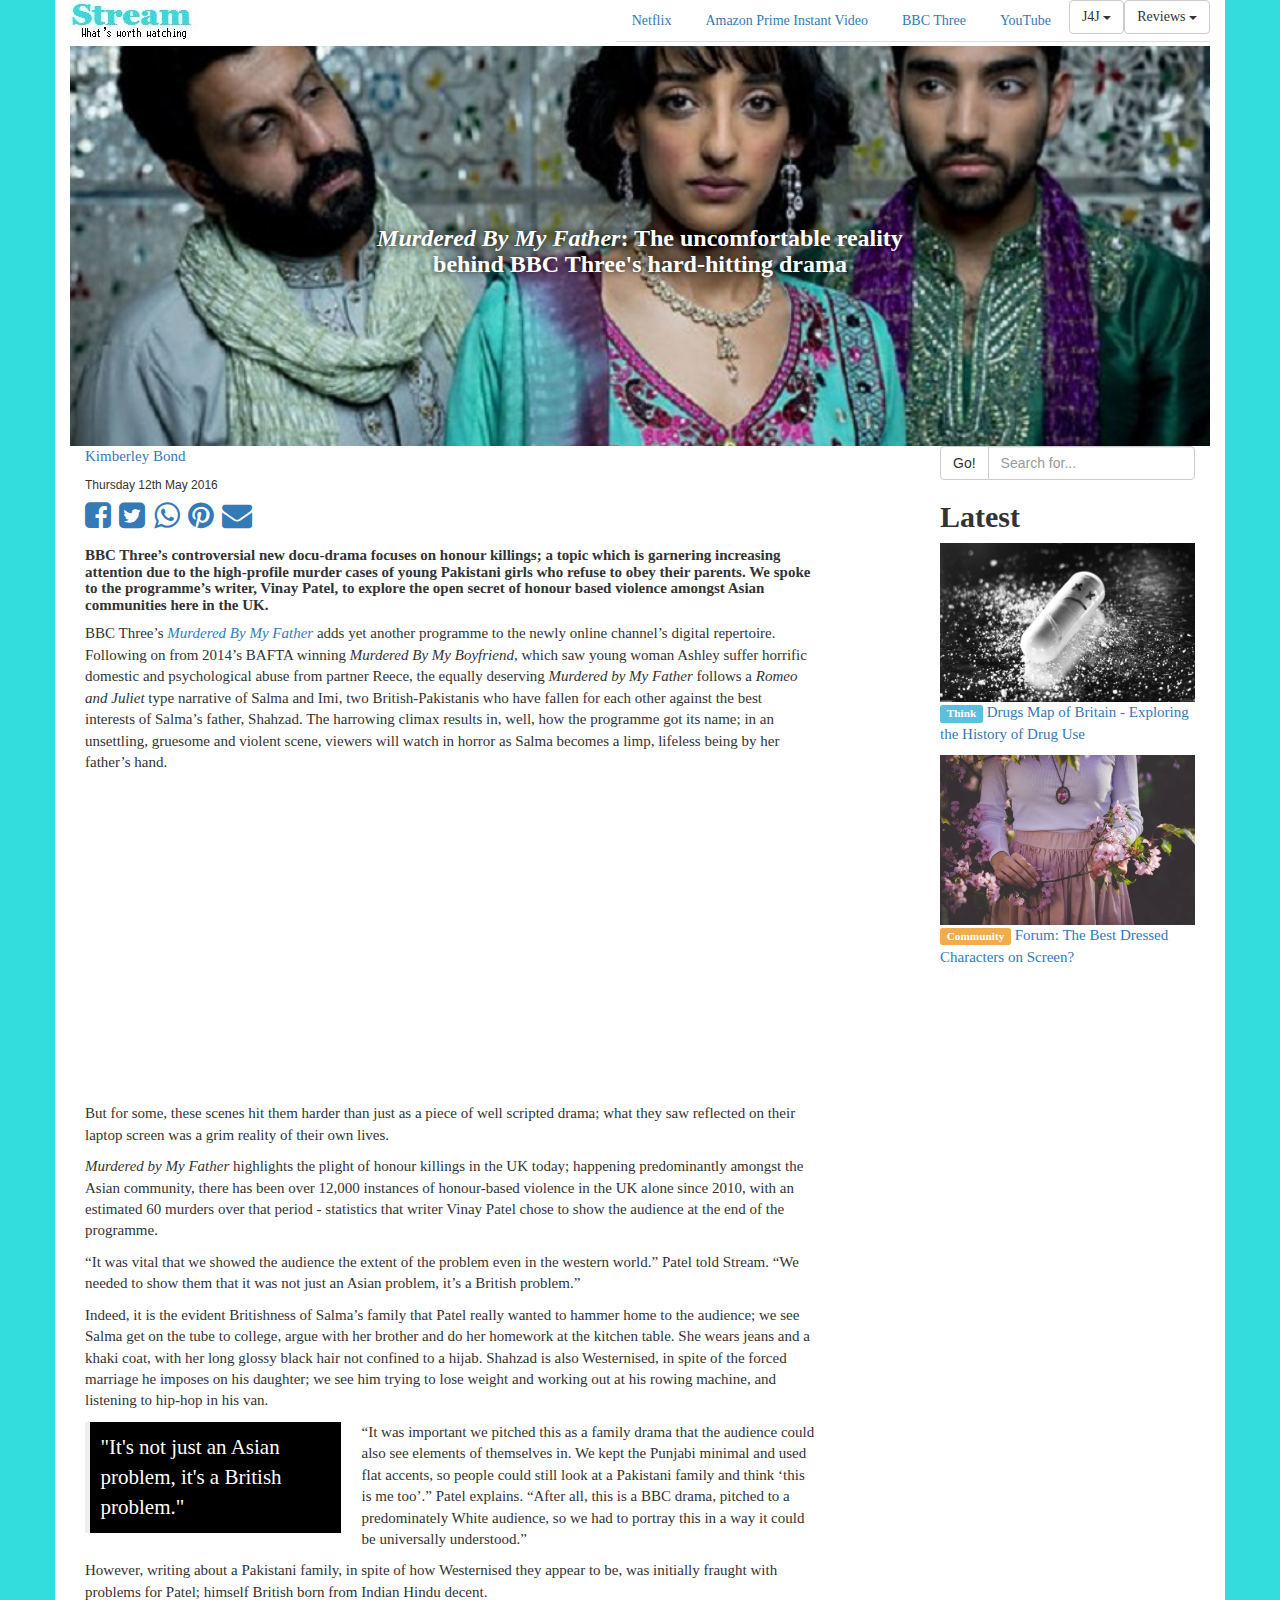
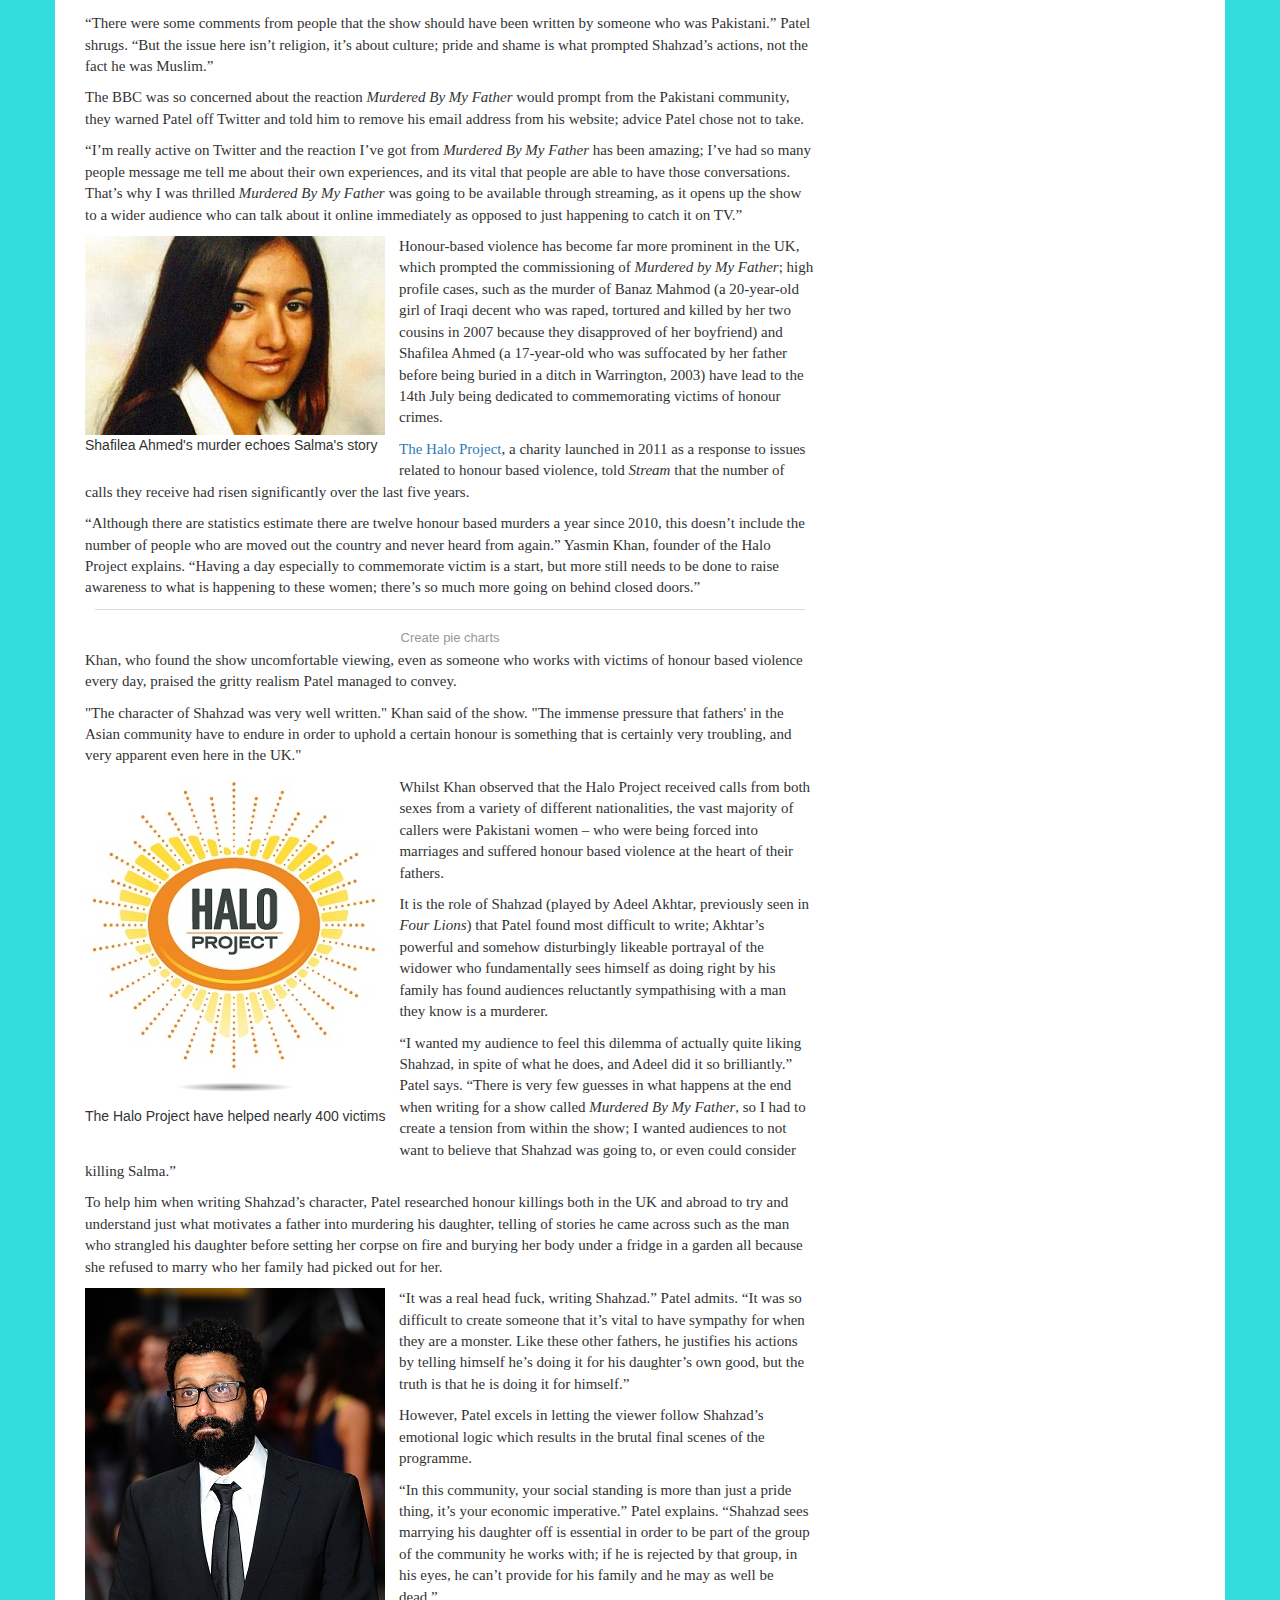
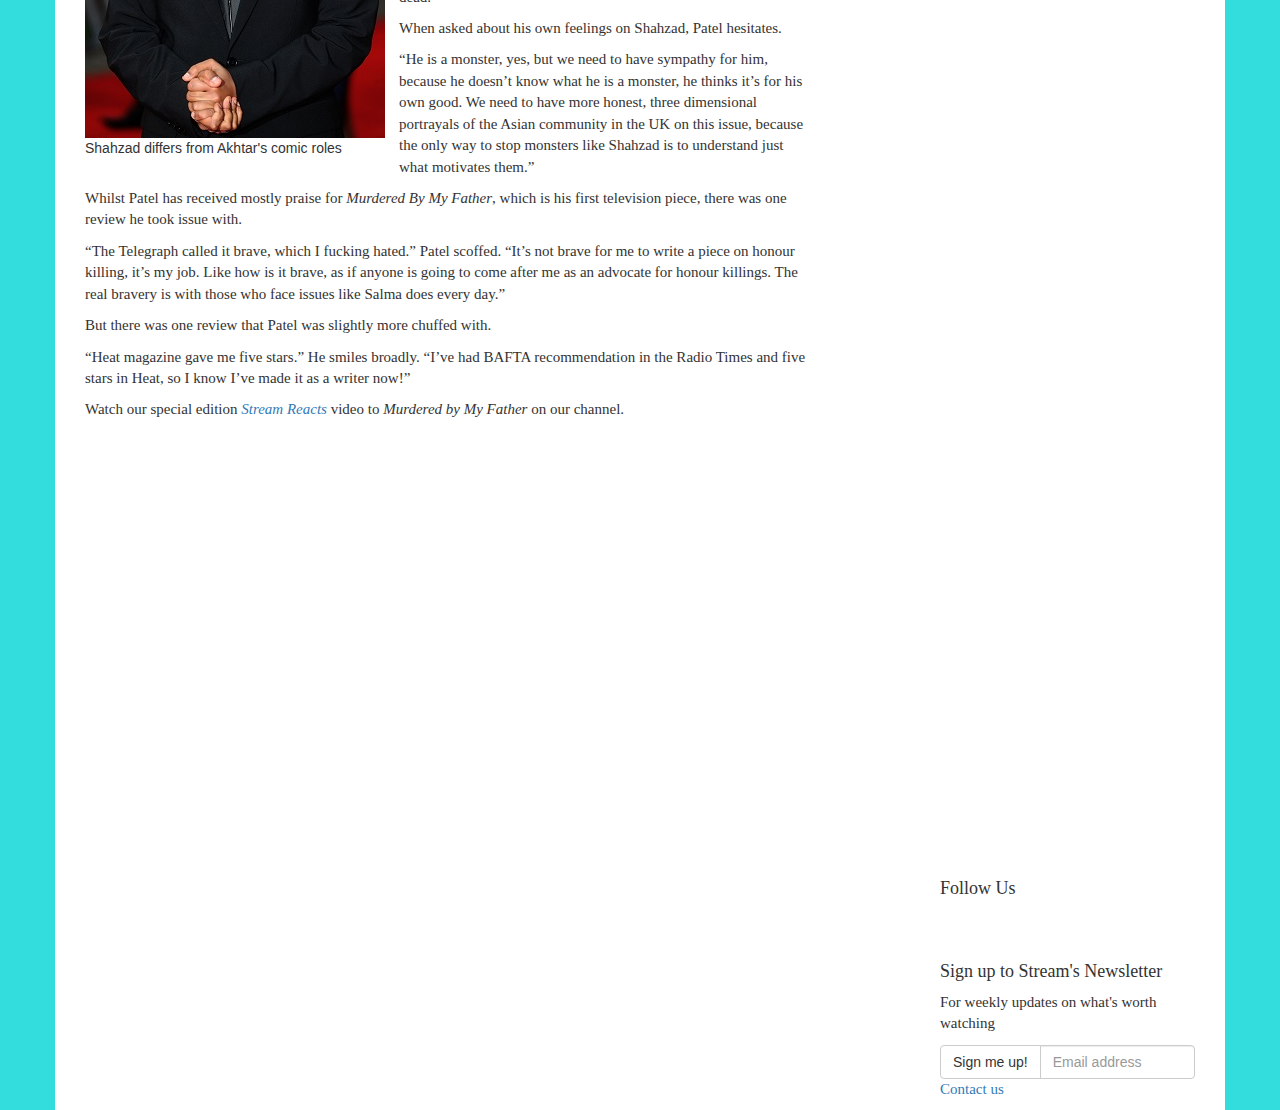
<file: bootstrap-3.3.6-dist/mbmf page.html>
<!DOCTYPE html>
<html lang="en">
  <head>
    <meta charset="utf-8">
    <meta http-equiv="X-UA-Compatible" content="IE=edge">
    <meta name="viewport" content="width=device-width, initial-scale=1">
    <!-- The above 3 meta tags *must* come first in the head; any other head content must come *after* these tags -->
    <title>Murdered by My Father - Stream's Exclusive Access</title>
    <link rel="stylesheet" href="https://maxcdn.bootstrapcdn.com/font-awesome/4.6.2/css/font-awesome.min.css">
    <!-- Bootstrap -->
    <link href="css/bootstrap.min.css" rel="stylesheet">
    <link rel='stylesheet prefetch' href='https://cdnjs.cloudflare.com/ajax/libs/animate.css/3.2.3/animate.min.css'>
<link rel="stylesheet" href="css/custom.css" media="screen" title="no title" charset="utf-8">

    <!-- HTML5 shim and Respond.js for IE8 support of HTML5 elements and media queries -->
    <!-- WARNING: Respond.js doesn't work if you view the page via file:// -->
    <!--[if lt IE 9]>
      <script src="https://oss.maxcdn.com/html5shiv/3.7.2/html5shiv.min.js"></script>
      <script src="https://oss.maxcdn.com/respond/1.4.2/respond.min.js"></script>
    <![endif]-->
  </head>
  <body cz-shortcut-listen="true">
  <script src="https://ajax.googleapis.com/ajax/libs/jquery/1.11.3/jquery.min.js"></script>
    <!-- Include all compiled plugins (below), or include individual files as needed -->
    <script src="js/bootstrap.min.js"></script>
    <script src='https://kimberleybond21.github.io/STREAM-MAG/bootstrap-3.3.6-dist/wow.js'></script>
    <div class="blog-masthead">
      <div class="container">
        <a href="index.html"><img src="img/strm1.jpg" alt="" /></a>
        <nav class="blog-nav pull-right" >
          <ul class="nav nav-tabs">
    <li role="presentation"><a href="#">Netflix</a></li>
    <li role="presentation"><a href="#">Amazon Prime Instant Video</a></li>
    <li role="presentation"><a href="#">BBC Three</a></li>
    <li role="presentation"><a href="#">YouTube</a></li>
    <li role="presentation">
      <div class="dropdown">
    <button class="btn btn-default dropdown-toggle" type="button" id="dropdownMenu1" data-toggle="dropdown" aria-haspopup="true" aria-expanded="true">
      J4J
      <span class="caret"></span>
    </button>
    <ul class="dropdown-menu" aria-labelledby="dropdownMenu1">
      <li><a href="#">Binge</a></li>
      <li><a href="#">Quizzes</a></li>
      <li><a href="#">Community</a></li>
      <li><a href="#">ICYMI</a></li>
      <li role="separator" class="divider"></li>
      <li><a href="#">Tube - Stream's Channel</a></li>
    </ul>
    <li role="presentation">
  <div class="dropdown">
<button class="btn btn-default dropdown-toggle" type="button" id="dropdownMenu1" data-toggle="dropdown" aria-haspopup="true" aria-expanded="true">
  Reviews
  <span class="caret"></span>
</button>
<ul class="dropdown-menu" aria-labelledby="dropdownMenu1">
  <li><a href="#">What's New</a></li>
  <li><a href="#">What's Next</a></li>
  <li><a href="#">What's Leaving</a></li>
  </div></li>



  </ul></nav>
      </div>
    </div>






  <div class="row">



    <div class="container">
      <section class="mbmf img_container">

        <header>
        <h3><b><i>Murdered By My Father</i>:
      The uncomfortable reality behind BBC Three's hard-hitting drama </h3></b>

        </header>

      </section>
   <div class="col-sm-8 blog-main">


<span><p><a href="https://twitter.com/0xKimberley">Kimberley Bond</a></p></span>
<div class="byline"> Thursday 12th May 2016
</div>
<div class="share2">
<a href="http://getbootstrap.com/examples/blog/#"><i class="fa fa-facebook-square" aria-hidden="true"></i></a></li>
<a href="http://getbootstrap.com/examples/blog/#"><i class="fa fa-twitter-square" aria-hidden="true"></i></a></li>
<a href="http://getbootstrap.com/examples/blog/#"><i class="fa fa-whatsapp" aria-hidden="true"></i></a></li>
<a href="http://getbootstrap.com/examples/blog/#"><i class="fa fa-pinterest" aria-hidden="true"></i></a></li>
<a href="http://getbootstrap.com/examples/blog/#"><i class="fa fa-envelope" aria-hidden="true"></i></a></li>
</div>
<h4> <b> <p> BBC Three’s controversial new docu-drama focuses on honour killings; a topic which is garnering increasing attention due to the high-profile murder cases of young Pakistani girls who refuse to obey their parents. We spoke to the programme’s writer, Vinay Patel, to explore the open secret of honour based violence amongst Asian communities here in the UK. </p> </b></h4>
<p></p>
<p> BBC Three’s <a href="http://www.bbc.co.uk/iplayer/episode/p03nnns9/murdered-by-my-father"><i> Murdered By My Father </i></a>adds yet another programme to the newly online channel’s digital repertoire. Following on from 2014’s BAFTA winning <i>Murdered By My Boyfriend</i>, which saw young woman Ashley suffer horrific domestic and psychological abuse from partner Reece, the equally deserving <i>Murdered by My Father</i> follows a <i>Romeo and Juliet</i> type narrative of Salma and Imi, two British-Pakistanis who have fallen for each other against the best interests of Salma’s father, Shahzad. The harrowing climax results in, well, how the programme got its name; in an unsettling, gruesome and violent scene, viewers will watch in horror as Salma becomes a limp, lifeless being by her father’s hand. </p>
<iframe width="725" height="315" src="https://www.youtube.com/embed/R3oOQTAqaVc" frameborder="0" allowfullscreen></iframe>
<p> But for some, these scenes hit them harder than just as a piece of well scripted drama; what they saw reflected on their laptop screen was a grim reality of their own lives. </p>
<p><i>Murdered by My Father</i> highlights the plight of honour killings in the UK today; happening predominantly amongst the Asian community, there has been over 12,000 instances of honour-based violence in the UK alone since 2010, with an estimated 60 murders over that period - statistics that writer Vinay Patel chose to show the audience at the end of the programme.
<p>“It was vital that we showed the audience the extent of the problem even in the western world.” Patel told Stream. “We needed to show them that it was not just an Asian problem, it’s a British problem.”</p>
<p>Indeed, it is the evident Britishness of Salma’s family that Patel really wanted to hammer home to the audience; we see Salma get on the tube to college, argue with her brother and do her homework at the kitchen table. She wears jeans and a khaki coat, with her long glossy black hair not confined to a hijab. Shahzad is also Westernised, in spite of the forced marriage he imposes on his daughter; we see him trying to lose weight and working out at his rowing machine, and listening to hip-hop in his van. </p>

<blockquote class="left">
  "It's not just an Asian problem, it's a British problem."
</blockquote>
<p>“It was important we pitched this as a family drama that the audience could also see elements of themselves in. We kept the Punjabi minimal and used flat accents, so people could still look at a Pakistani family and think ‘this is me too’.” Patel explains. “After all, this is a BBC drama, pitched to a predominately White audience, so we had to portray this in a way it could be universally understood.”</p>
<p> However, writing about a Pakistani family, in spite of how Westernised they appear to be, was initially fraught with problems for Patel; himself British born from Indian Hindu decent. </p>
<p> “There were some comments from people that the show should have been written by someone who was Pakistani.” Patel shrugs. “But the issue here isn’t religion, it’s about culture; pride and shame is what prompted Shahzad’s actions, not the fact he was Muslim.”</p>
<p> The BBC was so concerned about the reaction <i>Murdered By My Father</i> would prompt from the Pakistani community, they warned Patel off Twitter and told him to remove his email address from his website; advice Patel chose not to take.</p>
<p> “I’m really active on Twitter and the reaction I’ve got from <i>Murdered By My Father</i> has been amazing; I’ve had so many people message me tell me about their own experiences, and its vital that people are able to have those conversations. That’s why I was thrilled <i>Murdered By My Father</i> was going to be available through streaming, as it opens up the show to a wider audience who can talk about it online immediately as opposed to just happening to catch it on TV.”</p>
<div class="shaf">
<img src="img/shaf.jpg" alt="" />
<figcaption> Shafilea Ahmed's murder echoes Salma's story </i></figcaption>
</div>

<p> Honour-based violence has become far more prominent in the UK, which prompted the commissioning of <i>Murdered by My Father</i>; high profile cases, such as the murder of Banaz Mahmod (a 20-year-old girl of Iraqi decent who was raped, tortured and killed by her two cousins in 2007 because they disapproved of her boyfriend) and Shafilea Ahmed (a 17-year-old who was suffocated by her father before being buried in a ditch in Warrington, 2003) have lead to the 14th July being dedicated to commemorating victims of honour crimes.  </p>
<p> <a href="http://www.haloproject.org.uk/">  The Halo Project</a>, a charity launched in 2011 as a response to issues related to honour based violence, told <i>Stream</i> that the number of calls they receive had risen significantly over the last five years. </p>
<p>“Although there are statistics estimate there are twelve honour based murders a year since 2010, this doesn’t include the number of people who are moved out the country and never heard from again.” Yasmin Khan, founder of the Halo Project explains. “Having a day especially to commemorate victim is a start, but more still needs to be done to raise awareness to what is happening to these women; there’s so much more going on behind closed doors.”</p>

<div class="infogram-embed" data-id="ed2f1d7f-7af7-45d0-8adb-000b869a6aa6" data-type="interactive" data-title=""></div><script>!function(e,t,n,s){var i="InfogramEmbeds",o=e.getElementsByTagName(t),d=o[0],a=/^http:/.test(e.location)?"http:":"https:";if(/^\/{2}/.test(s)&&(s=a+s),window[i]&&window[i].initialized)window[i].process&&window[i].process();else if(!e.getElementById(n)){var r=e.createElement(t);r.async=1,r.id=n,r.src=s,d.parentNode.insertBefore(r,d)}}(document,"script","infogram-async","//e.infogr.am/js/dist/embed-loader-min.js");</script><div style="padding:5px 0;font-family:Arial!important;font-size:13px!important;line-height:15px!important;text-align:center;border-top:1px solid #dadada;margin:0 10px"><br><a style="color:#989898!important;text-decoration:none!important;" href="http://charts.infogr.am/pie-chart?utm_source=embed_bottom&utm_medium=seo&utm_campaign=pie_chart" target="_blank">Create pie charts</a></div>
<p> Khan, who found the show uncomfortable viewing, even as someone who works with victims of honour based violence every day, praised the gritty realism Patel managed to convey.</p>
<p> "The character of Shahzad was very well written." Khan said of the show. "The immense pressure that fathers' in the Asian community have to endure in order to uphold a certain honour is something that is certainly very troubling, and very apparent even here in the UK."
  <div class="shaf">
    <img src="img/hlo.png" alt="" />
    <figcaption> The Halo Project have helped nearly 400 victims </i></figcaption>
  </div>
<p> Whilst Khan observed that the Halo Project received calls from both sexes from a variety of different nationalities, the vast majority of callers were Pakistani women – who were being forced into marriages and suffered honour based violence at the heart of their fathers. </p>
<p> It is the role of Shahzad (played by Adeel Akhtar, previously seen in <i>Four Lions</i>) that Patel found most difficult to write; Akhtar’s powerful and somehow disturbingly likeable portrayal of the widower who fundamentally sees himself as doing right by his family has found audiences reluctantly sympathising with a man they know is a murderer. </i>
  <p> “I wanted my audience to feel this dilemma of actually quite liking Shahzad, in spite of what he does, and Adeel did it so brilliantly.” Patel says. “There is very few guesses in what happens at the end when writing for a show called <i>Murdered By My Father</i>, so I had to create a tension from within the show; I wanted audiences to not want to believe that Shahzad was going to, or even could consider killing Salma.” </p>
  <p> To help him when writing Shahzad’s character, Patel researched honour killings both in the UK and abroad to try and understand just what motivates a father into murdering his daughter, telling of stories he came across such as the man who strangled his daughter before setting her corpse on fire and burying her body under a fridge in a garden all because she refused to marry who her family had picked out for her. </p>
  <div class="shaf">
    <img src="img/adeel.jpg" alt="" />
    <figcaption> Shahzad differs from Akhtar's comic roles </i></figcaption>
  </div>
  <p>“It was a real head fuck, writing Shahzad.” Patel admits. “It was so difficult to create someone that it’s vital to have sympathy for when they are a monster. Like these other fathers, he justifies his actions by telling himself he’s doing it for his daughter’s own good, but the truth is that he is doing it for himself.” </p>
  <p> However, Patel excels in letting the viewer follow Shahzad’s emotional logic which results in the brutal final scenes of the programme. </p>
  <p> “In this community, your social standing is more than just a pride thing, it’s your economic imperative.” Patel explains. “Shahzad sees marrying his daughter off is essential in order to be part of the group of the community he works with; if he is rejected by that group, in his eyes, he can’t provide for his family and he may as well be dead.” </p>
<p> When asked about his own feelings on Shahzad, Patel hesitates. </p>
<p>“He is a monster, yes, but we need to have sympathy for him, because he doesn’t know what he is a monster, he thinks it’s for his own good. We need to have more honest, three dimensional portrayals of the Asian community in the UK on this issue, because the only way to stop monsters like Shahzad is to understand just what motivates them.”</p>
  <p> Whilst Patel has received mostly praise for <i>Murdered By My Father</i>, which is his first television piece, there was one review he took issue with. </p>
  <p>“The Telegraph called it brave, which I fucking hated.” Patel scoffed. “It’s not brave for me to write a piece on honour killing, it’s my job. Like how is it brave, as if anyone is going to come after me as an advocate for honour killings. The real bravery is with those who face issues like Salma does every day.” </p>
  <p> But there was one review that Patel was slightly more chuffed with. <p>
    <p> “Heat magazine gave me five stars.” He smiles broadly. “I’ve had BAFTA recommendation in the Radio Times and five stars in Heat, so I know I’ve made it as a writer now!” </p>
<p> Watch our special edition <a href="https://www.youtube.com/watch?v=8U5yVrQ_1eY"> <i> Stream Reacts </i></a> video to <i> Murdered by My Father </i> on our channel.
        </div><!-- /.blog-main -->


        <div class="col-sm-3 col-sm-offset-1 blog-sidebar">
          <div class="input-group">
     <span class="input-group-btn">
       <button class="btn btn-default" type="button">Go!</button>
     </span>
     <input type="text" class="form-control" placeholder="Search for...">
   </div><!-- /input-group -->
          <div class="sidebar-module sidebar-module-inset">
            <h2><b>Latest</b></h2>

          <div class="sidebar-module">

            <ol class="list-unstyled">
              <li class="animated fadeInRight wow"><a href="film.html"> <img src="img/drg.jpg" class= "img-responsive" alt="Responsive image">
                <p>  <span class="label label-info">Think</span> Drugs Map of Britain - Exploring the History of Drug Use
                </p> </a>
                <li class="animated fadeInRight wow"><a href="film.html"> <img src="img/flower.jpeg" class= "img-responsive" alt="Responsive image">
                  <p>    <span class="label label-warning">Community</span> Forum: The Best Dressed Characters on Screen?
                  </p> </a>

                    </p> </a>
                    <li class="animated fadeInRight wow"><a href="film.html"> <img src="img/hog.jpg" class= "img-responsive" alt="Responsive image">
                      <p>  <span class="label label-info">Think</span> Hand Of God - As Bad As They Say?
                      <li class="animated fadeInRight wow"><a href="film.html"> <img src="img/tp.jpg" class= "img-responsive" alt="Responsive image">
                        <p>  <span class="label label-info">Think</span> How Accurate is Transparent? We spoke to a trans man
                        </p> </a>

                          </p> </a>
                          <li class="animated fadeInRight wow"><a href="film.html"> <img src="img/mhc.png" class= "img-responsive" alt="Responsive image">
                            <p>  <span class="label label-info">Think</span> The Man in the High Castle - What would America look like?
                            </p> </a>
                            <li class="animated fadeInRight wow"><a href="film.html"> <img src="img/wtls.jpg" class= "img-responsive" alt="Responsive image">
                              <p>  <span class="label label-success">New</span> Witless: BBC Three's Glorious New Comedy
                              </p> </a>

                                </p> </a>
                                <li class="animated fadeInRight wow"><a href="film.html"> <img src="img/rwj.jpg" class= "img-responsive" alt="Responsive image">
                                  <p>  <span class="label label-default">List</span> YouTube's Biggest Successes: A Definitive List </p> </a>
                                    <li class="animated fadeInRight wow"><a href="film.html"> <img src="img/ad2.jpg" class= "img-responsive" alt="Responsive image">
                                      <li class="animated fadeInRight wow"><a href="film.html"><img src="img/bldln.jpg" class= "img-responsive" alt="Responsive image">
                                    <p>    <span class="label label-success">New</span> Bloodline - Stream's Second Series Premier</a></li>
                                      <li class="animated fadeInRight wow"><a href="film.html"><img src="img/jj.jpg" class= "img-responsive" alt="Responsive image">
                                      <p>  <span class="label label-primary"> Interview</span>  Jessica Jones - We Speak to Krysten Ritter </p></a></li></a></li>

                                        <li class="animated fadeInRight wow"><a href="film.html"> <img src="img/chl.jpg" class= "img-responsive" alt="Responsive image">
                                          <p>  <span class="label label-success">New</span> Stream reacts - to Chelsea Handler's Netflix show
                                            <li class="animated fadeInRight wow"><a href="film.html"> <img src="img/gnf.jpg" class= "img-responsive" alt="Responsive image">
                                              <p>  <span class="label label-warning">Quiz</span> Are you more Grace or Frankie?
                                                <li class="animated fadeInRight wow"><a href="film.html"> <img src="img/jcarr.jpg" class= "img-responsive" alt="Responsive image">
                                                  <p>  <span class="label label-default">List</span> Jimmy Carr's Filthiest One Liners </p> </a>
                                                  <li class="animated fadeInRight wow"><a href="film.html"> <img src="img/louth2.jpg" class= "img-responsive" alt="Responsive image">
                                                    <p>  <span class="label label-info">Think</span> Louis Theroux - What was the weirdest weekend?
                                              </p> </a>
                                              <li class="animated fadeInRight wow"><a href="film.html"> <img src="img/ad3.jpg" class= "img-responsive" alt="Responsive image">

                                  </p> </a>
                                  <li class="animated fadeInRight wow"><a href="film.html"> <img src="img/domz.png" class= "img-responsive" alt="Responsive image">
</p> </a>
            </ol>
          </div>
          <div class="sidebar-module">
            <h4>Follow Us</h4>

          <div class="share2">
            <a href="film.html"><i class="fa fa-twitter-square animated zoomIn wow"></i></a>
            <a href="film.html"><i class="fa fa-facebook-square animated zoomIn wow"></i></a>
          <a href="film.html"><i class="fa fa-snapchat-square animated zoomIn wow"></i></a>
          <a href="film.html"><i class="fa fa-instagram animated zoomIn wow"></i></a>
              <h4> Sign up to Stream's Newsletter </h4>
              <p> For weekly updates on what's worth watching </p>
              <div class="input-group">
         <span class="input-group-btn">
           <button class="btn btn-default" type="button">Sign me up!</button>
         </span>
         <input type="text" class="form-control" placeholder="Email address">
       </div><!-- /input-group -->

            </ol>
          </div>
        </div><!-- /.blog-sidebar -->

      </div><!-- /.row -->



        <p>  <a href="film.html">Contact us</a> </p>
    <footer class="blog-footer">

    </div><!-- /.container -->

      </p>
    </footer>




  </body>
</html>
<script>
new WOW().init();

</script>
</file>
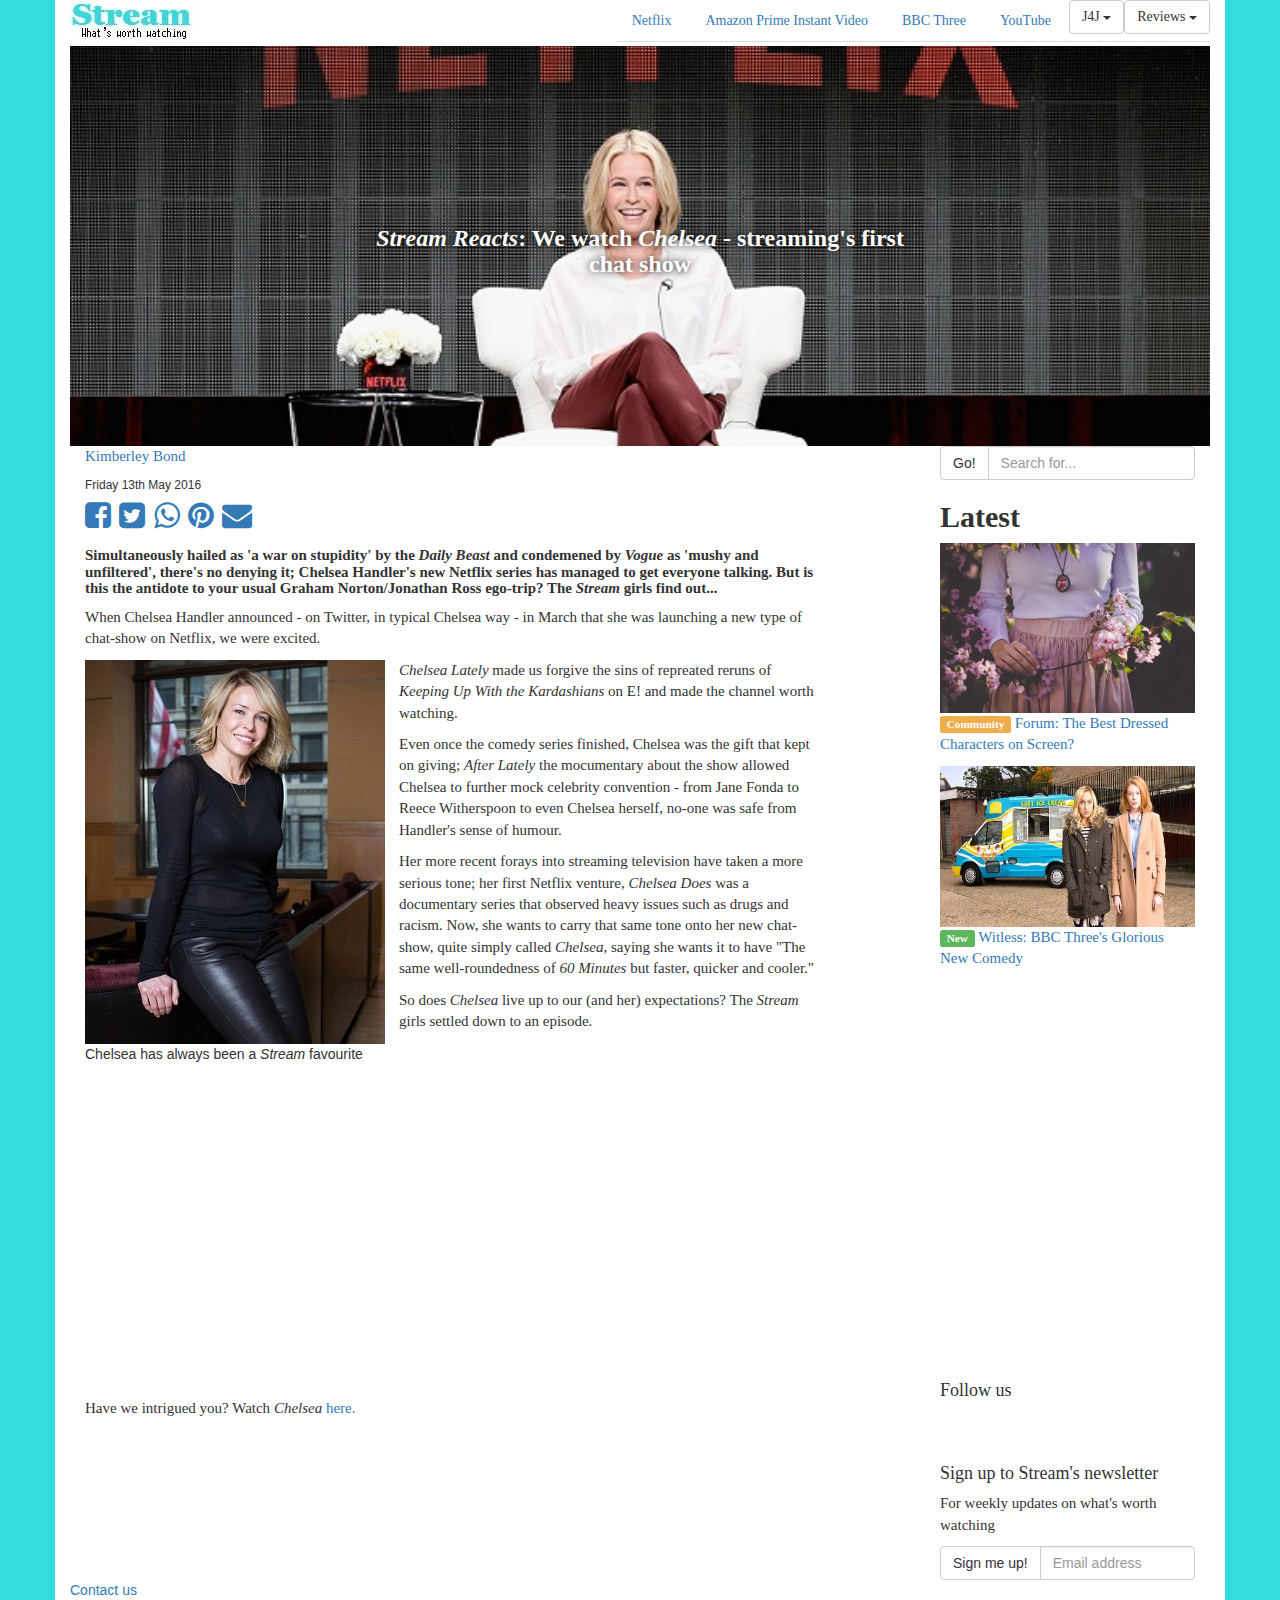
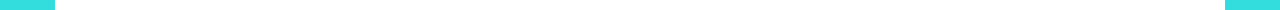
<file: bootstrap-3.3.6-dist/new chat show.html>
<!DOCTYPE html>
<html lang="en">
  <head>
    <meta charset="utf-8">
    <meta http-equiv="X-UA-Compatible" content="IE=edge">
    <meta name="viewport" content="width=device-width, initial-scale=1">
    <!-- The above 3 meta tags *must* come first in the head; any other head content must come *after* these tags -->
    <title>Stream Reacts: We Watch <i> Chelsea </i>: streaming's first chatshow</title>
    <link rel="stylesheet" href="https://maxcdn.bootstrapcdn.com/font-awesome/4.6.2/css/font-awesome.min.css">
    <!-- Bootstrap -->
    <link href="css/bootstrap.min.css" rel="stylesheet">
    <link rel='stylesheet prefetch' href='https://cdnjs.cloudflare.com/ajax/libs/animate.css/3.2.3/animate.min.css'>
<link rel="stylesheet" href="css/custom.css" media="screen" title="no title" charset="utf-8">

    <!-- HTML5 shim and Respond.js for IE8 support of HTML5 elements and media queries -->
    <!-- WARNING: Respond.js doesn't work if you view the page via file:// -->
    <!--[if lt IE 9]>
      <script src="https://oss.maxcdn.com/html5shiv/3.7.2/html5shiv.min.js"></script>
      <script src="https://oss.maxcdn.com/respond/1.4.2/respond.min.js"></script>
    <![endif]-->
  </head>
  <body cz-shortcut-listen="true">
  <script src="https://ajax.googleapis.com/ajax/libs/jquery/1.11.3/jquery.min.js"></script>
    <!-- Include all compiled plugins (below), or include individual files as needed -->
    <script src="js/bootstrap.min.js"></script>
    <script src='https://kimberleybond21.github.io/STREAM-MAG/bootstrap-3.3.6-dist/wow.js'></script>
    <div class="blog-masthead">
      <div class="container">
        <a href="index.html"><img src="img/strm1.jpg" alt="" /></a>
        <nav class="blog-nav pull-right" >
          <ul class="nav nav-tabs">
    <li role="presentation"><a href=<a href="http://getbootstrap.com/examples/blog/#">Netflix</a></li>
    <li role="presentation"><a href="#">Amazon Prime Instant Video</a></li>
    <li role="presentation"><a href="#">BBC Three</a></li>
    <li role="presentation"><a href="#">YouTube</a></li>
    <li role="presentation">
      <div class="dropdown">
    <button class="btn btn-default dropdown-toggle" type="button" id="dropdownMenu1" data-toggle="dropdown" aria-haspopup="true" aria-expanded="true">
      J4J
      <span class="caret"></span>
    </button>
    <ul class="dropdown-menu" aria-labelledby="dropdownMenu1">
      <li><a href="#">Binge</a></li>
      <li><a href="#">Quizzes</a></li>
      <li><a href="#">Community</a></li>
      <li><a href="#">ICYMI</a></li>
      <li role="separator" class="divider"></li>
      <li><a href="#">Tube - Stream's Channel</a></li>
    </ul>
    <li role="presentation">
  <div class="dropdown">
<button class="btn btn-default dropdown-toggle" type="button" id="dropdownMenu1" data-toggle="dropdown" aria-haspopup="true" aria-expanded="true">
  Reviews
  <span class="caret"></span>
</button>
<ul class="dropdown-menu" aria-labelledby="dropdownMenu1">
  <li><a href="#">What's New</a></li>
  <li><a href="#">What's Next</a></li>
  <li><a href="#">What's Leaving</a></li>
  </div></li>



  </ul></nav>
      </div>
    </div>






  <div class="row">



    <div class="container">
      <section class="chelsea img_container">

      <header>
      <h3><b><i>Stream Reacts</i>:
    We watch <i> Chelsea </i>- streaming's first chat show </h3></b>

      </header>
      </section>
   <div class="col-sm-8 blog-main">


<span><p><a href="https://twitter.com/0xKimberley">Kimberley Bond</a></p></span>
<div class="byline"> Friday 13th May 2016
</div>
<div class="share2">
<a href="film.html"><i class="fa fa-facebook-square" aria-hidden="true"></i></a></li>
<a href="film.html"><i class="fa fa-twitter-square" aria-hidden="true"></i></a></li>
<a href="film.html"><i class="fa fa-whatsapp" aria-hidden="true"></i></a></li>
<a href="film.html"><i class="fa fa-pinterest" aria-hidden="true"></i></a></li>
<a href="film.html"><i class="fa fa-envelope" aria-hidden="true"></i></a></li>
</div>
<h4> <b> <p> Simultaneously hailed as 'a war on stupidity' by the <i> Daily Beast </i> and condemened by <i> Vogue </i> as 'mushy and unfiltered', there's no denying it; Chelsea Handler's new Netflix series has managed to get everyone talking. But is this the antidote to your usual Graham Norton/Jonathan Ross ego-trip? The <i>Stream</i> girls find out... </p> </b></h4>
<p></p>
<p> When Chelsea Handler announced - on Twitter, in typical Chelsea way - in March that she was launching a new type of chat-show on Netflix, we were excited. </p>
<div class="shaf">
<img src="img/chlsi.jpg" alt="" />
<figcaption> Chelsea has always been a <i>Stream</i> favourite</figcaption>
</div>
<p> <i> Chelsea Lately </i> made us forgive the sins of repreated reruns of <i> Keeping Up With the Kardashians </i> on E! and made the channel worth watching.</p>

<p> Even once the comedy series finished, Chelsea was the gift that kept on giving; <i> After Lately </i> the mocumentary about the show allowed Chelsea to further mock celebrity convention - from Jane Fonda to Reece Witherspoon to even Chelsea herself, no-one was safe from Handler's sense of humour.</p>

  <p> Her more recent forays into streaming television have taken a more serious tone; her first Netflix venture, <i> Chelsea Does </i> was a documentary series that observed heavy issues such as drugs and racism. Now, she wants to carry that same tone onto her new chat-show, quite simply called <i> Chelsea, </i> saying she wants it to have "The same well-roundedness of <i> 60 Minutes </i> but faster, quicker and cooler." </p>
  <p> So does <i> Chelsea </i> live up to our (and her) expectations? The <i>Stream</i> girls settled down to an episode. </p>
<iframe width="715" height="315" src="https://www.youtube.com/embed/THgo0tlr2d4" frameborder="0" allowfullscreen></iframe>
<p> Have we intrigued you? Watch <i> Chelsea </i> <a href="https://www.netflix.com/search/chels?jbv=80049872&jbp=0&jbr=0/#"> here. </p> </a>
        </div><!-- /.blog-main -->


        <div class="col-sm-3 col-sm-offset-1 blog-sidebar">
          <div class="input-group">
     <span class="input-group-btn">
       <button class="btn btn-default" type="button">Go!</button>
     </span>
     <input type="text" class="form-control" placeholder="Search for...">
   </div><!-- /input-group -->
          <div class="sidebar-module sidebar-module-inset">
            <h2><b>Latest</b></h2>

          <div class="sidebar-module">

            <ol class="list-unstyled">
                <li class="animated fadeInRight wow"><a href="film.html"> <img src="img/flower.jpeg" class= "img-responsive" alt="Responsive image">
                  <p>    <span class="label label-warning">Community</span> Forum: The Best Dressed Characters on Screen?
                  </p> </a>

                            <li class="animated fadeInRight wow"><a href="film.html"> <img src="img/wtls.jpg" class= "img-responsive" alt="Responsive image">
                              <p>  <span class="label label-success">New</span> Witless: BBC Three's Glorious New Comedy
                              </p> </a>
                              <li class="animated fadeInRight wow"><a href="film.html"> <img src="img/abfabad.jpg" class= "img-responsive" alt="Responsive image">
                                <p>
                                </p> </a>
                                            <li class="animated fadeInRight wow"><a href="film.html"> <img src="img/gnf.jpg" class= "img-responsive" alt="Responsive image">
                                              <p>  <span class="label label-warning">Quiz</span> Are you more Grace or Frankie?
                                              </p> </a>

                                  </p> </a>
            </ol>
          </div>
          <div class="sidebar-module">
            <h4>Follow us</h4>

          <div class="share2">
            <a href="film.html"><i class="fa fa-facebook-square animated zoomIn wow"></i></a>

          <a href="film.html"><i class="fa fa-twitter-square animated zoomIn wow"></i></a>

            <a href="film.html"><i class="fa fa-snapchat-square animated zoomIn wow"></i></a>

          <a href="film.html"><i class="fa fa-instagram animated zoomIn wow"></i></a>

          <h4> Sign up to Stream's newsletter </h4>
          <p> For weekly updates on what's worth watching </p>
          <div class="input-group">
     <span class="input-group-btn">
       <button class="btn btn-default" type="button">Sign me up!</button>
     </span>
     <input type="text" class="form-control" placeholder="Email address">
   </div><!-- /input-group -->


          </div>
        </div><!-- /.blog-sidebar -->

      </div><!-- /.row -->

    </div><!-- /.container -->

    <footer class="blog-footer">

        <a href="film.html">Contact us</a>
      </p>
    </footer>




  </body>
</html>
<script>
new WOW().init();

</script>
</file>
<file: bootstrap-3.3.6-dist/css/custom.css>
blockquote.left {
    float: left;
    margin: 0 1em 1em 0;
    background: black;
    padding: 0.5em;
    font-size: 1.5em;
    font-family: "noe-display-bold", Georgia, serif;
        color: white;
    width: 35%;
    position: relative;
}

.content {
    margin: 0 auto;
    position: relative;
    overflow: visible;
    padding: 1em 20%;
  }
.page {padding: 1em;
}

    .container {

      }

.container {
  background: white;
}
body {
  background: #34DDDD;
}

body.orange {
  background: #FFA500;
}
.img_container, .color_conatiner {
    height: 400px;
    position: relative;
    display: flex;
    background-position: center !important;
}


.mbmf {
    background: url(../img/mbmf.jpg) no-repeat;
    background-size: cover;
    background-attachment: scroll;
    overflow: hidden;
}

.chelsea {
    background: url(../img/chlsee.jpg) no-repeat;
    background-size: cover;
    background-attachment: scroll;
    overflow: hidden;
}
.netty {
    background: url(../img/nflx.png) no-repeat;
    background-size: cover;
    background-attachment: scroll;
    overflow: hidden;
}
.circle {
  color:  #34DDDD;
}


.hustle {
    background: url(../img/hstl.jpg) no-repeat;
    background-size: cover;
    background-attachment: scroll;
    overflow: hidden;
}

header {
  width: 50%;
  text-align: center;
  font-family: "noe-display-bold", Georgia, serif;
  font-weight: bold;
  margin: auto;
    color: #fff;
    text-shadow: 0 0 9px #000000;
}

.jumbotron {
text-align: center;
margin: auto;
  color: #black;
font-family: "noe-display-bold", Georgia, serif;
font-weight: bold;
}

.carousel-caption a {
font-size: 140%;
font-family: "noe-display-bold", Georgia, serif;
font-weight: bold;
color: white;
}

h4 {
  font-family: "noe-display-bold", Georgia, serif;
}

p {
  font-family: Georgia, serif;
  font-size: 15px
}
h2 {
  font-family: "noe-display-bold", Georgia, serif;
}

h3 {
  font-family: "noe-display-bold", Georgia, serif;
}
.byline {
  font-size: 12px
}
.share {
  font-size: 50px
}
.share2 {
  font-size: 30px
}
.blog-masthead {
  font-family: "noe-display-bold", Georgia, serif;
  color: #black;
}


.shaf {
  float: left;
  margin: 0 1em 1em 0;
  position: relative;
}
.banner {
      padding: 1em;
}
.background {
  color: #FFA500;
}

}
}
</file>
